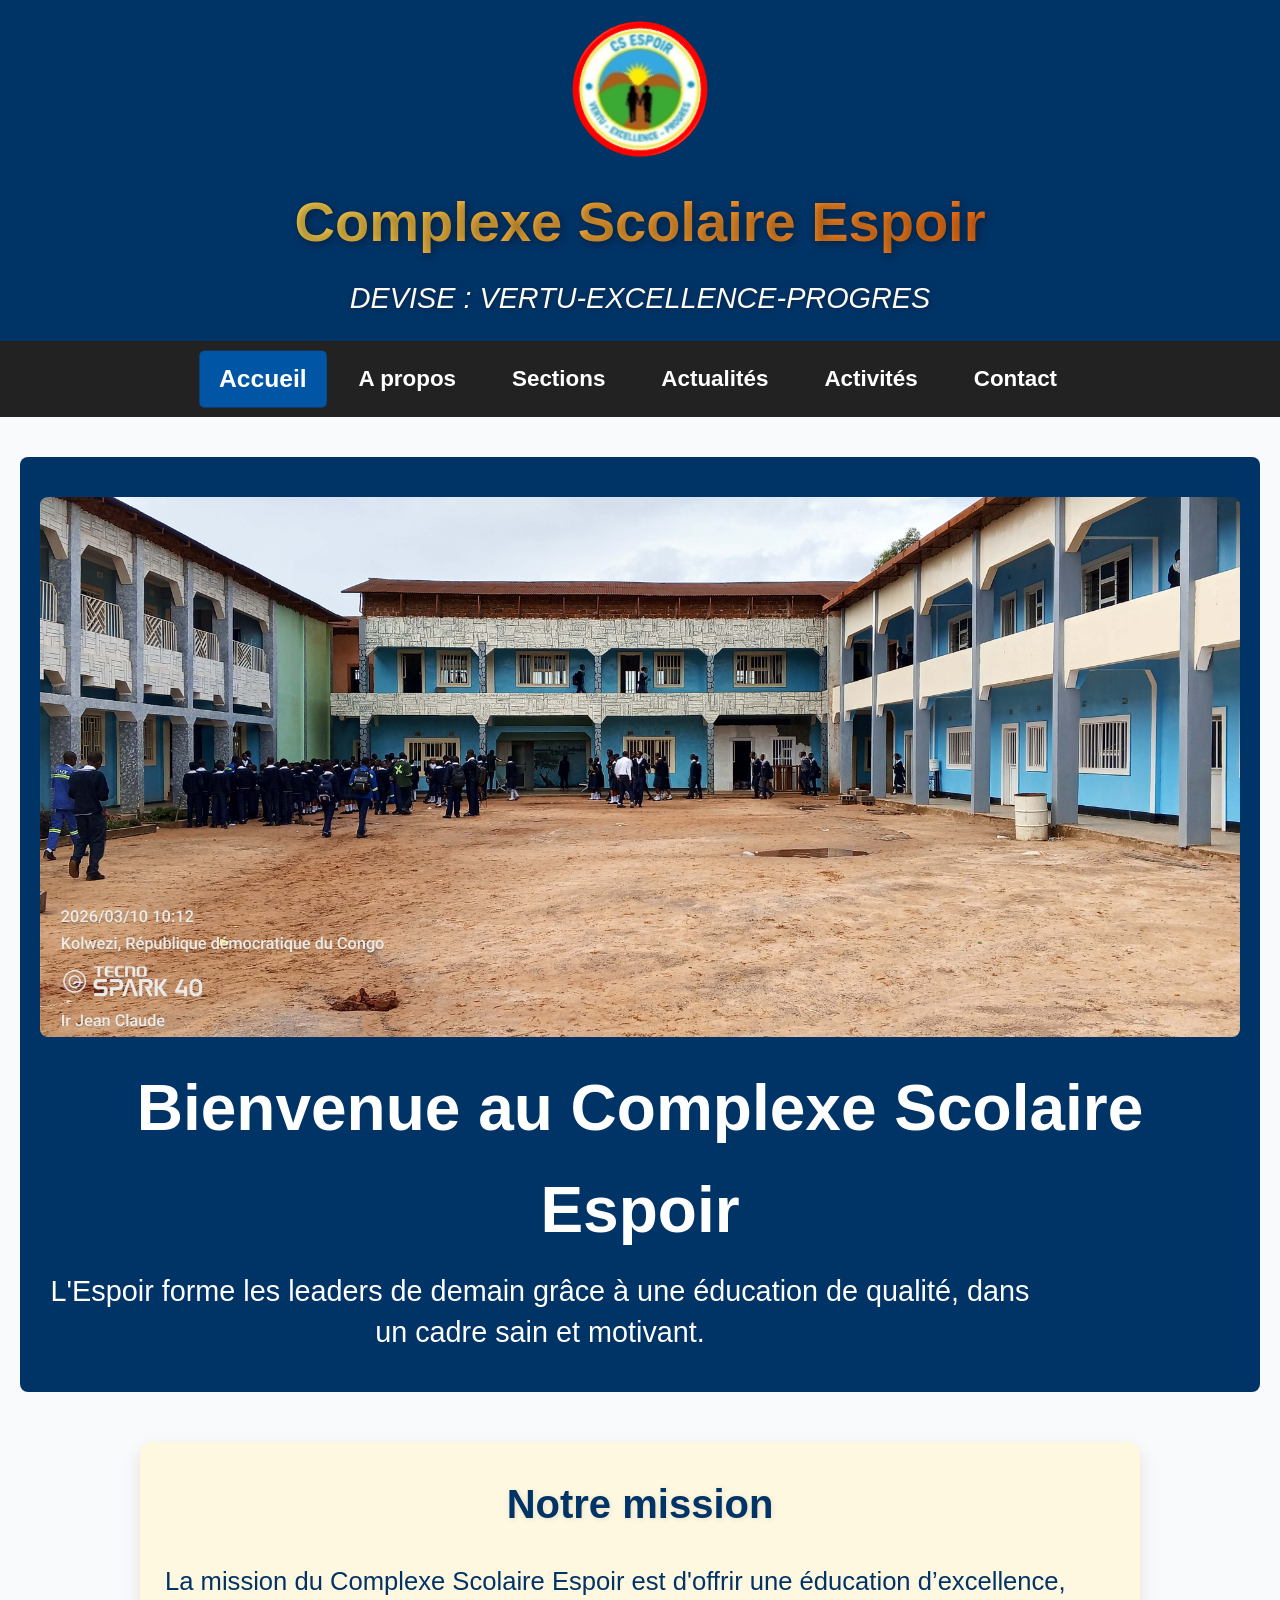
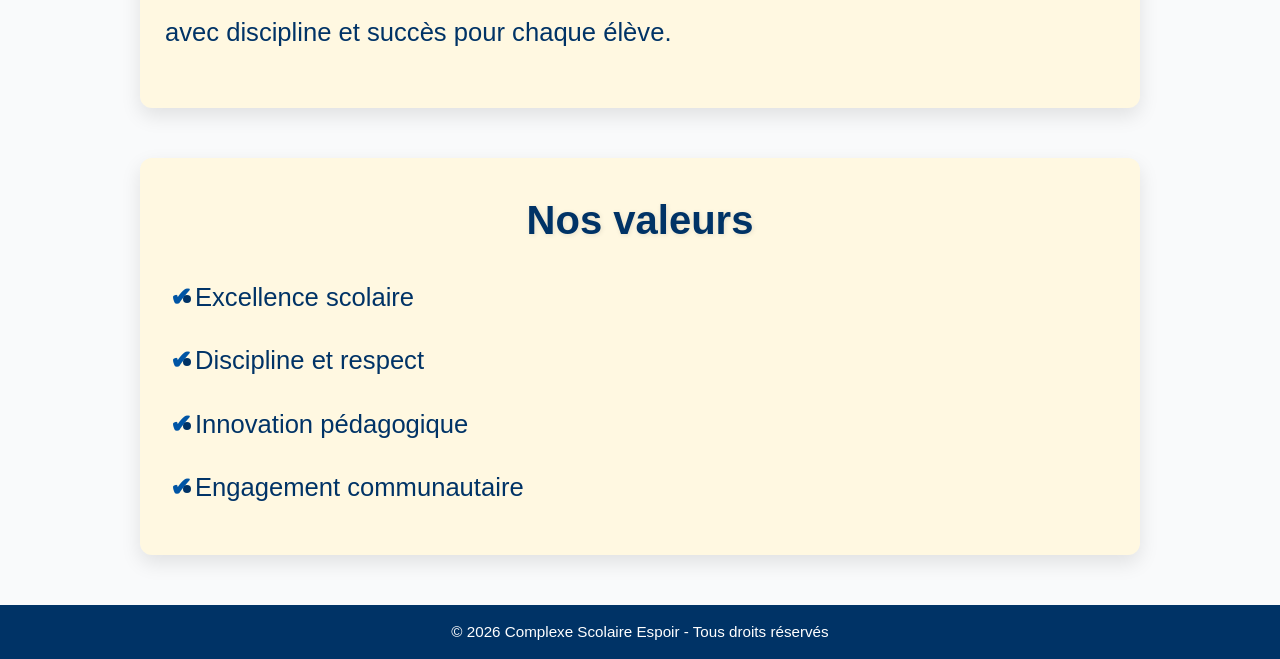
<file: index.html>
<!DOCTYPE html>
<html lang="fr">
<head>
    <meta charset="UTF-8" />
    <meta name="viewport" content="width=device-width, initial-scale=1" />
    <title>Complexe Scolaire Espoir - Accueil</title>
    <link rel="stylesheet" href="css/style.css" />
    <style>
        .admin-btn {
            display: inline-block;
            padding: 10px 20px;
            background-color: #0077cc;
            color: white;
            text-decoration: none;
            border-radius: 5px;
            margin-left: 15px;
        }
        .admin-btn:hover {
            background-color: #005fa3;
        }
    </style>
</head>
<body>

<!-- ------------------------- HEADER ------------------------- -->
<header>
    <div class="logo-container">
         <img src="images/logo_espoir.png" alt="Logo Complexe Scolaire Espoir" class="logo" />
        <h1>Complexe Scolaire Espoir</h1>
    </div>
    <p class="tagline">DEVISE : VERTU-EXCELLENCE-PROGRES</p>
</header>

<!-- ------------------------- NAVIGATION ------------------------- -->
<nav>
    <a href="index.html" class="active">Accueil</a>
    <a href="a_propos.html">A propos</a>
    <a href="sections.html">Sections</a>
    <a href="actualites.html">Actualités</a>
    <a href="activites.html">Activités</a>
    <a href="contact.html">Contact</a>
</nav>

<!-- ------------------------- MAIN CONTENT ------------------------- -->
<main>

    <!-- HERO SECTION -->
    <section class="hero">
        <img src="images/EspoirCours2.jpg" alt="Complexe Scolaire Espoir" class="hero-image" />
        <div class="hero-text">
            <h2>Bienvenue au Complexe Scolaire Espoir</h2>
            <p>L'Espoir forme les leaders de demain grâce à une éducation de qualité, dans un cadre sain et motivant.</p>
        </div>
    </section>

    <!-- SECTION MISSION -->
    <section class="presentation">
        <h3>Notre mission</h3>
        <p>La mission du Complexe Scolaire Espoir est d'offrir une éducation d’excellence, avec discipline et succès pour chaque élève.</p>
    </section>

    <!-- SECTION VALEURS -->
    <section class="presentation">
        <h3>Nos valeurs</h3>
        <ul>
            <li>Excellence scolaire</li>
            <li>Discipline et respect</li>
            <li>Innovation pédagogique</li>
            <li>Engagement communautaire</li>
        </ul>
    </section>

</main>

<!-- ------------------------- FOOTER ------------------------- -->
<footer>
    &copy; 2026 Complexe Scolaire Espoir - Tous droits réservés
</footer>

</body>
</html>
</file>
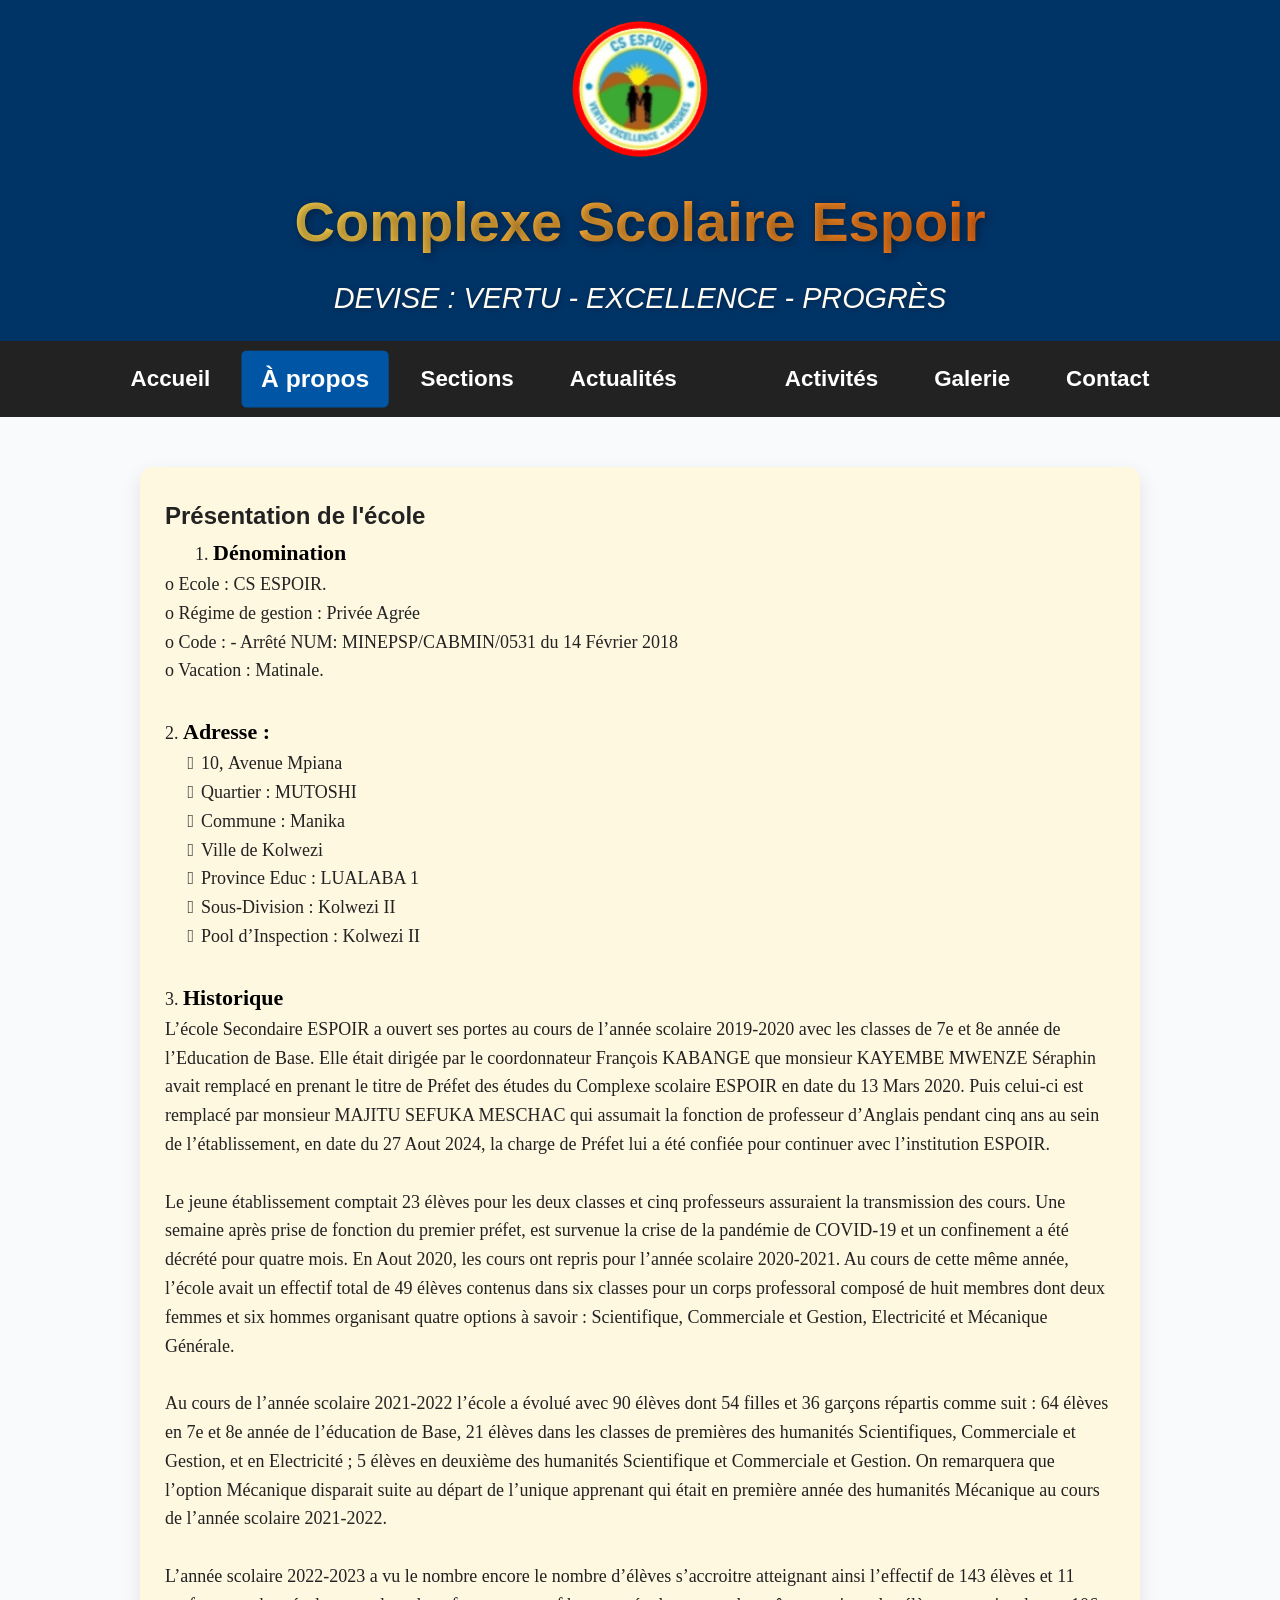
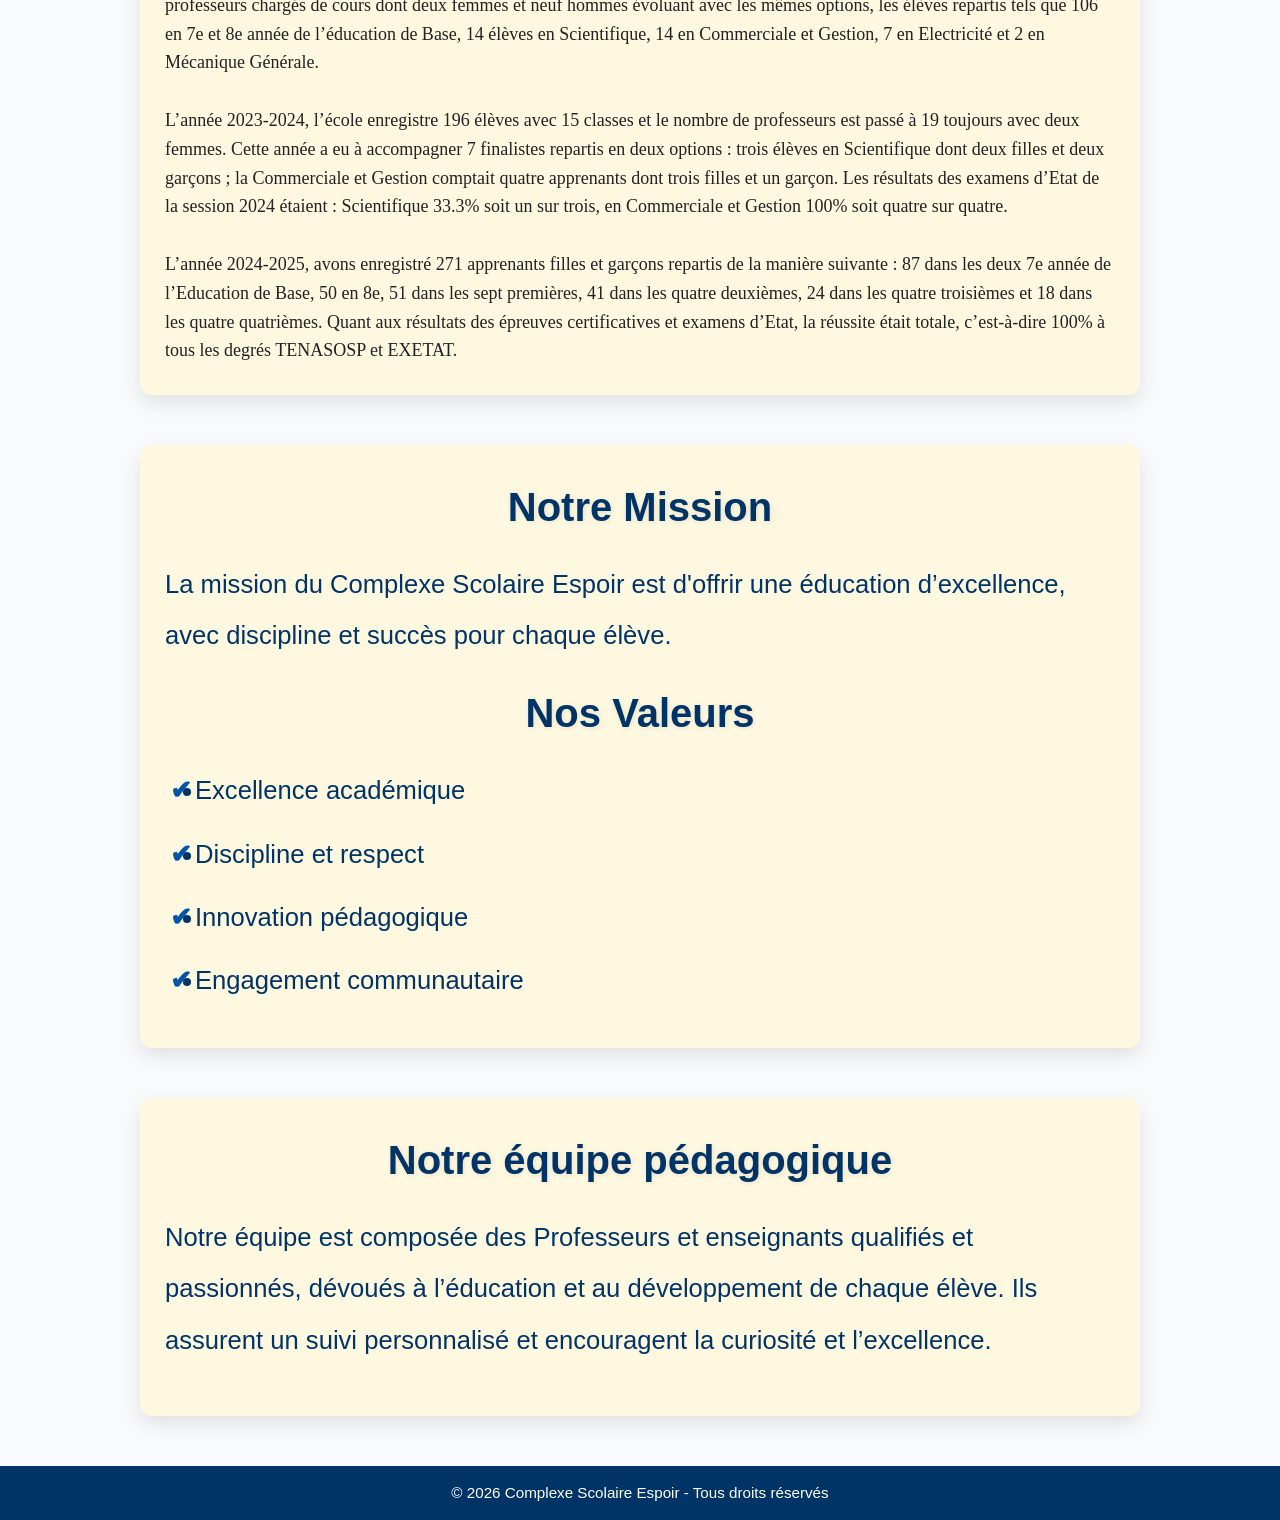
<file: a_propos.html>
<!DOCTYPE html>
<html lang="fr">
<head>
<meta charset="UTF-8">
<meta name="viewport" content="width=device-width, initial-scale=1.0">
<title>À propos - Complexe Scolaire Espoir</title>
<link rel="stylesheet" href="css/style.css">
</head>

<body>

<header>
<div class="logo-container">
<img src="images/logo_espoir.png" alt="Logo Complexe Scolaire Espoir" class="logo" />
    <h1>Complexe Scolaire Espoir</h1>
</div>

<p class="tagline">DEVISE : VERTU - EXCELLENCE - PROGRÈS</p>
</header>

<nav>
    <a href="index.html">Accueil</a>
    <a href="a_propos.html" class="active">À propos</a>
    <a href="sections.html">Sections</a>
    <a href="actualites.html">Actualités</a>.% g
     <a href="activites.html">Activités</a>
    <a href="galerie.html">Galerie</a>
    <a href="contact.html">Contact</a>
</nav>

<main>

<!-- Présentation et Historique de l'école -->
<section class="presentation">
    <h2>Présentation de l'école</h2>

<pre>
1. <span class="titre-section">Dénomination</span>
o Ecole : CS ESPOIR.
o Régime de gestion : Privée Agrée
o Code : - Arrêté NUM: MINEPSP/CABMIN/0531 du 14 Février 2018
o Vacation : Matinale.

2. <span class="titre-section">Adresse :</span>
     	10, Avenue Mpiana
     	Quartier : MUTOSHI
     	Commune : Manika
     	Ville de Kolwezi
     	Province Educ : LUALABA 1
     	Sous-Division : Kolwezi II
     	Pool d’Inspection : Kolwezi II

3. <span class="titre-section">Historique</span>
L’école Secondaire ESPOIR a ouvert ses portes au cours de l’année scolaire 2019-2020 avec les classes de 7e et 8e année de l’Education de Base. Elle était dirigée par le coordonnateur François KABANGE que monsieur KAYEMBE MWENZE Séraphin avait remplacé en prenant le titre de Préfet des études du Complexe scolaire ESPOIR en date du 13 Mars 2020. Puis celui-ci est remplacé par monsieur MAJITU SEFUKA MESCHAC qui assumait la fonction de professeur d’Anglais pendant cinq ans au sein de l’établissement, en date du 27 Aout 2024, la charge de Préfet lui a été confiée pour continuer avec l’institution ESPOIR.

Le jeune établissement comptait 23 élèves pour les deux classes et cinq professeurs assuraient la transmission des cours. Une semaine après prise de fonction du premier préfet, est survenue la crise de la pandémie de COVID-19 et un confinement a été décrété pour quatre mois. En Aout 2020, les cours ont repris pour l’année scolaire 2020-2021. Au cours de cette même année, l’école avait un effectif total de 49 élèves contenus dans six classes pour un corps professoral composé de huit membres dont deux femmes et six hommes organisant quatre options à savoir : Scientifique, Commerciale et Gestion, Electricité et Mécanique Générale.

Au cours de l’année scolaire 2021-2022 l’école a évolué avec 90 élèves dont 54 filles et 36 garçons répartis comme suit : 64 élèves en 7e et 8e année de l’éducation de Base, 21 élèves dans les classes de premières des humanités Scientifiques, Commerciale et Gestion, et en Electricité ; 5 élèves en deuxième des humanités Scientifique et Commerciale et Gestion. On remarquera que l’option Mécanique disparait suite au départ de l’unique apprenant qui était en première année des humanités Mécanique au cours de l’année scolaire 2021-2022.

L’année scolaire 2022-2023 a vu le nombre encore le nombre d’élèves s’accroitre atteignant ainsi l’effectif de 143 élèves et 11 professeurs chargés de cours dont deux femmes et neuf hommes évoluant avec les mêmes options, les élèves repartis tels que 106 en 7e et 8e année de l’éducation de Base, 14 élèves en Scientifique, 14 en Commerciale et Gestion, 7 en Electricité et 2 en Mécanique Générale.

L’année 2023-2024, l’école enregistre 196 élèves avec 15 classes et le nombre de professeurs est passé à 19 toujours avec deux femmes. Cette année a eu à accompagner 7 finalistes repartis en deux options : trois élèves en Scientifique dont deux filles et deux garçons ; la Commerciale et Gestion comptait quatre apprenants dont trois filles et un garçon. Les résultats des examens d’Etat de la session 2024 étaient : Scientifique 33.3% soit un sur trois, en Commerciale et Gestion 100% soit quatre sur quatre.

L’année 2024-2025, avons enregistré 271 apprenants filles et garçons repartis de la manière suivante : 87 dans les deux 7e année de l’Education de Base, 50 en 8e, 51 dans les sept premières, 41 dans les quatre deuxièmes, 24 dans les quatre troisièmes et 18 dans les quatre quatrièmes. Quant aux résultats des épreuves certificatives et examens d’Etat, la réussite était totale, c’est-à-dire 100% à tous les degrés TENASOSP et EXETAT.
</pre>

</section>

<!-- Mission et valeurs -->
<section class="presentation">
    <h3>Notre Mission</h3>
    <p>La mission du Complexe Scolaire Espoir est d'offrir une éducation d’excellence, avec discipline et succès pour chaque élève.</p>

    <h3>Nos Valeurs</h3>
    <ul>
        <li>Excellence académique</li>
        <li>Discipline et respect</li>
        <li>Innovation pédagogique</li>
        <li>Engagement communautaire</li>
    </ul>
</section>

<!-- SECTION ÉQUIPE PÉDAGOGIQUE -->
<section class="presentation">
    <h3>Notre équipe pédagogique</h3>
    <p>Notre équipe est composée des Professeurs et enseignants qualifiés et passionnés, dévoués à l’éducation et au développement de chaque élève. Ils assurent un suivi personnalisé et encouragent la curiosité et l’excellence.</p>

    <div style="display:flex; flex-wrap:wrap; gap:20px; justify-content:center; margin-top:20px;">
        <div style="flex:1 1 200px; text-align:center;">
        </div>
    </div>
</section>

</main>

<footer>
<p>© 2026 Complexe Scolaire Espoir - Tous droits réservés</p>
</footer>

</body>
</html>
</file>
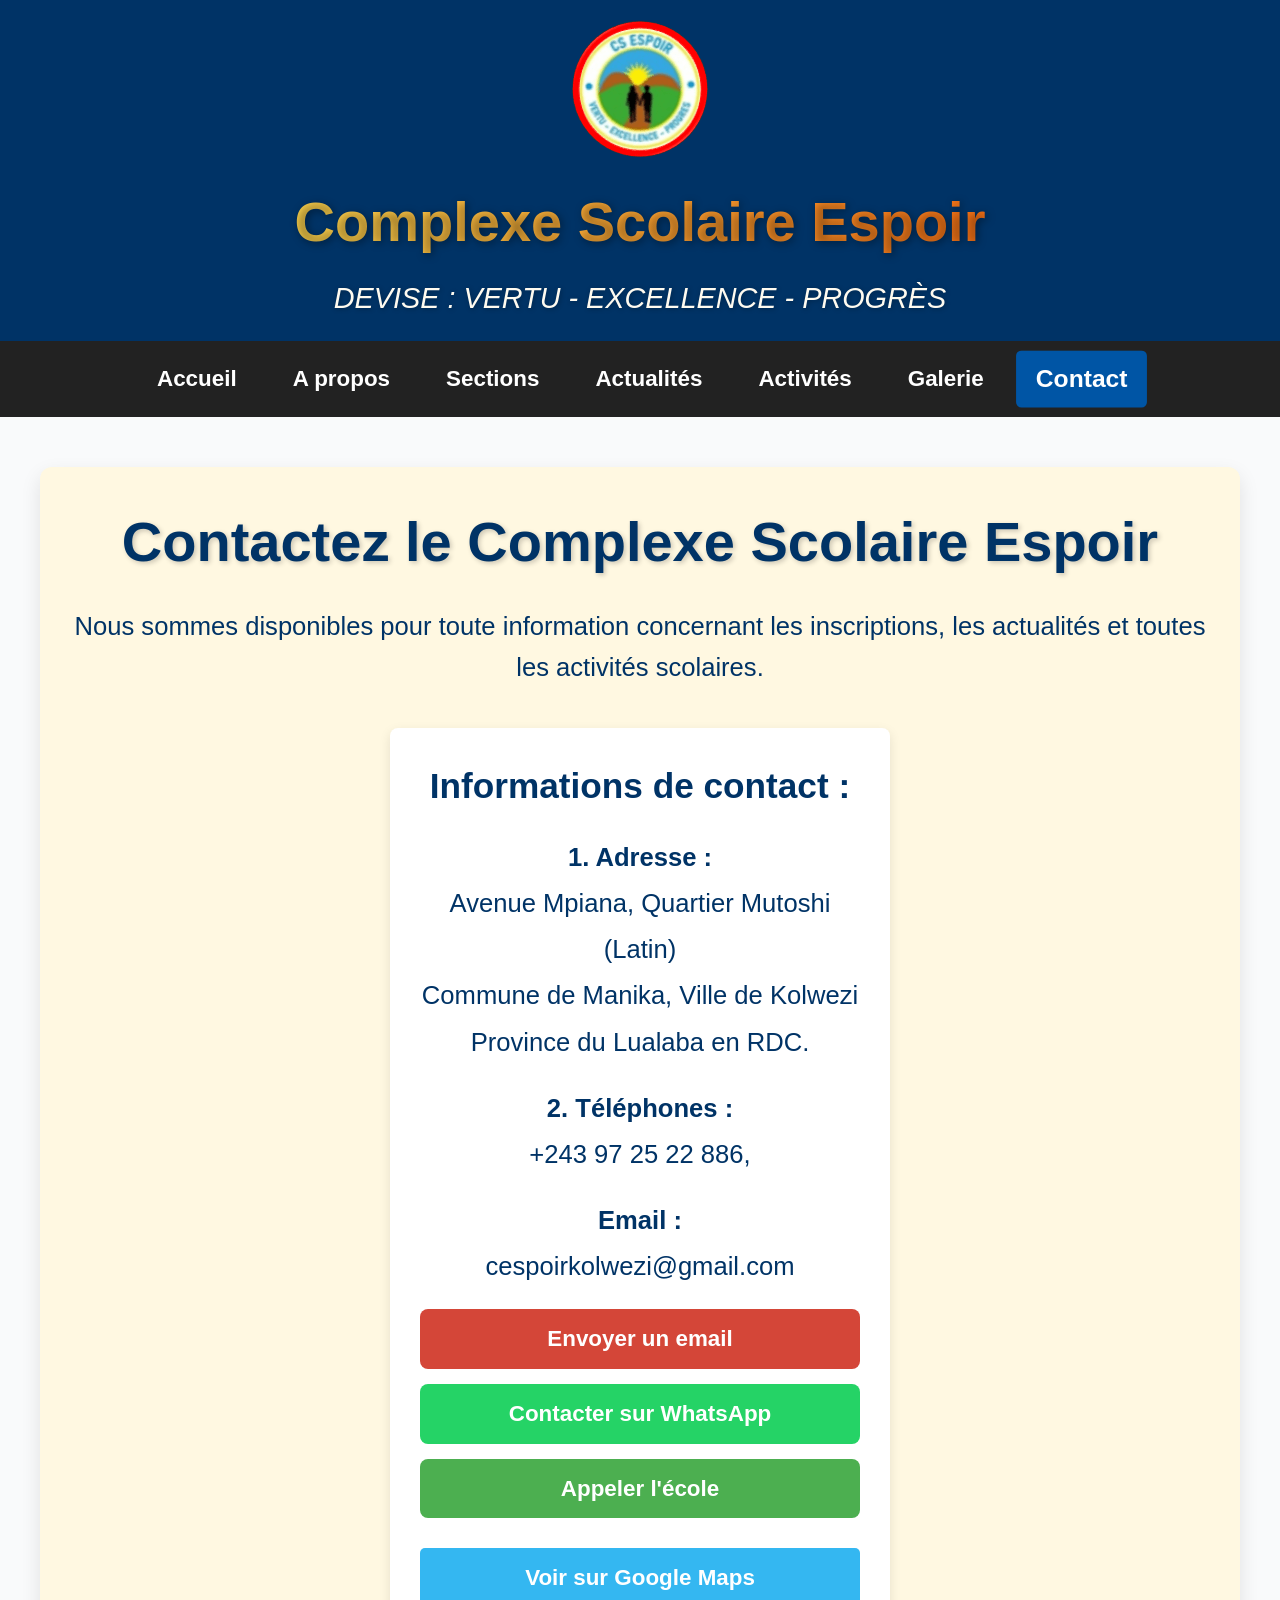
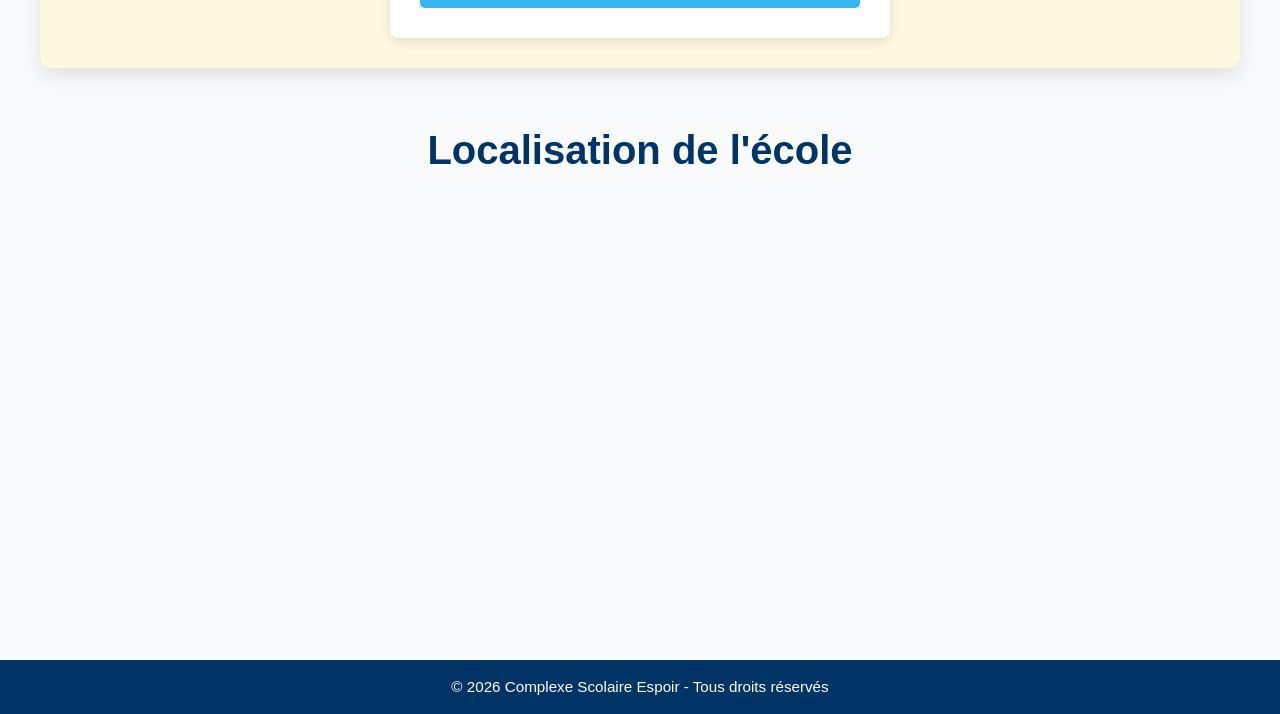
<file: contact.html>
<!DOCTYPE html>
<html lang="fr">
<head>
    <meta charset="UTF-8">
    <meta name="viewport" content="width=device-width, initial-scale=1.0">
    <title>Contact - Complexe Scolaire Espoir</title>
    <link rel="stylesheet" href="css/style.css">
</head>

<body>

<header>
    <div class="logo-container">
        <img src="images/logo_espoir.png" alt="Logo Complexe Scolaire Espoir" class="logo" />
        <h1>Complexe Scolaire Espoir</h1>
    </div>
    <p class="tagline">DEVISE : VERTU - EXCELLENCE - PROGRÈS</p>
</header>

<nav>
    <a href="index.html">Accueil</a>
    <a href="a_propos.html">A propos</a>
    <a href="sections.html">Sections</a>
      <a href="actualites.html">Actualités</a>
    <a href="activites.html">Activités</a>
    <a href="galerie.html">Galerie</a>
    <a href="contact.html" class="active">Contact</a>
</nav>

<main>

<section class="contact">

<h2>Contactez le Complexe Scolaire Espoir</h2>
<p>
Nous sommes disponibles pour toute information concernant
les inscriptions, les actualités et toutes les activités scolaires.
</p>

<div class="contact-container">

</form>

</div>

<!-- INFORMATIONS -->
<div class="contact-info">

<h3>Informations de contact :</h3>

<p><strong>1. Adresse :</strong><br>
Avenue Mpiana, Quartier Mutoshi (Latin)<br>
Commune de Manika, Ville de Kolwezi<br>
Province du Lualaba en RDC.
</p>

<p><strong>2. Téléphones :</strong><br>
+243 97 25 22 886,
</p>

<p><strong>Email :</strong><br>
cespoirkolwezi@gmail.com
</p>

<div class="contact-buttons">

<a href="mailto:cespoirkolwezi@gmail.com?subject=Demande%20d'informations%20sur%20l'école&body=Bonjour,%0A%0AVeuillez%20trouver%20ci-dessous%20ma%20demande.%0A%0A%C3%80%20très%20bient%C3%B4t.%0A%0AMerci!" class="btn-contact gmail">
    Envoyer un email
</a>

<a href="https://wa.me/243972522886" target="_blank" class="btn-contact whatsapp">
Contacter sur WhatsApp
</a>

<a href="tel:+243972522886" class="btn-contact phone">
Appeler l'école
</a>

<!-- Ajout du lien Google Maps -->
<a href="hhttps://maps.app.goo.gl/XqSb1DRvFw5YyKV89?g_st=ac" target="_blank" class="btn-contact maps">
    Voir sur Google Maps
</a>

</div>

</div>

</div>

</section>

<!-- GOOGLE MAPS -->

<section class="map-section">

<h2>Localisation de l'école</h2>

<iframe src="https://www.google.com/maps/embed?pb=!1m18!1m12!1m3!1d405.8137897016461!2d25.516354407034225!3d-10.710219621347191!2m3!1f0!2f0!3f0!3m2!1i1024!2i768!4f13.1!3m3!1m2!1s0x1979e5ba926aa1a5%3A0x247e2c1bb8e9e8c!2sComplexe%20Scolaire%20Espoir%20Kolwezi!5e1!3m2!1sfr!2scd!4v1777552823546!5m2!1sfr!2scd" width="600" height="450" style="border:0;" allowfullscreen="" loading="lazy" referrerpolicy="no-referrer-when-downgrade"></iframe>
</section>

</main>

<footer>
    <p>© 2026 Complexe Scolaire Espoir - Tous droits réservés</p>
</footer>

</body>
</html>
</file>
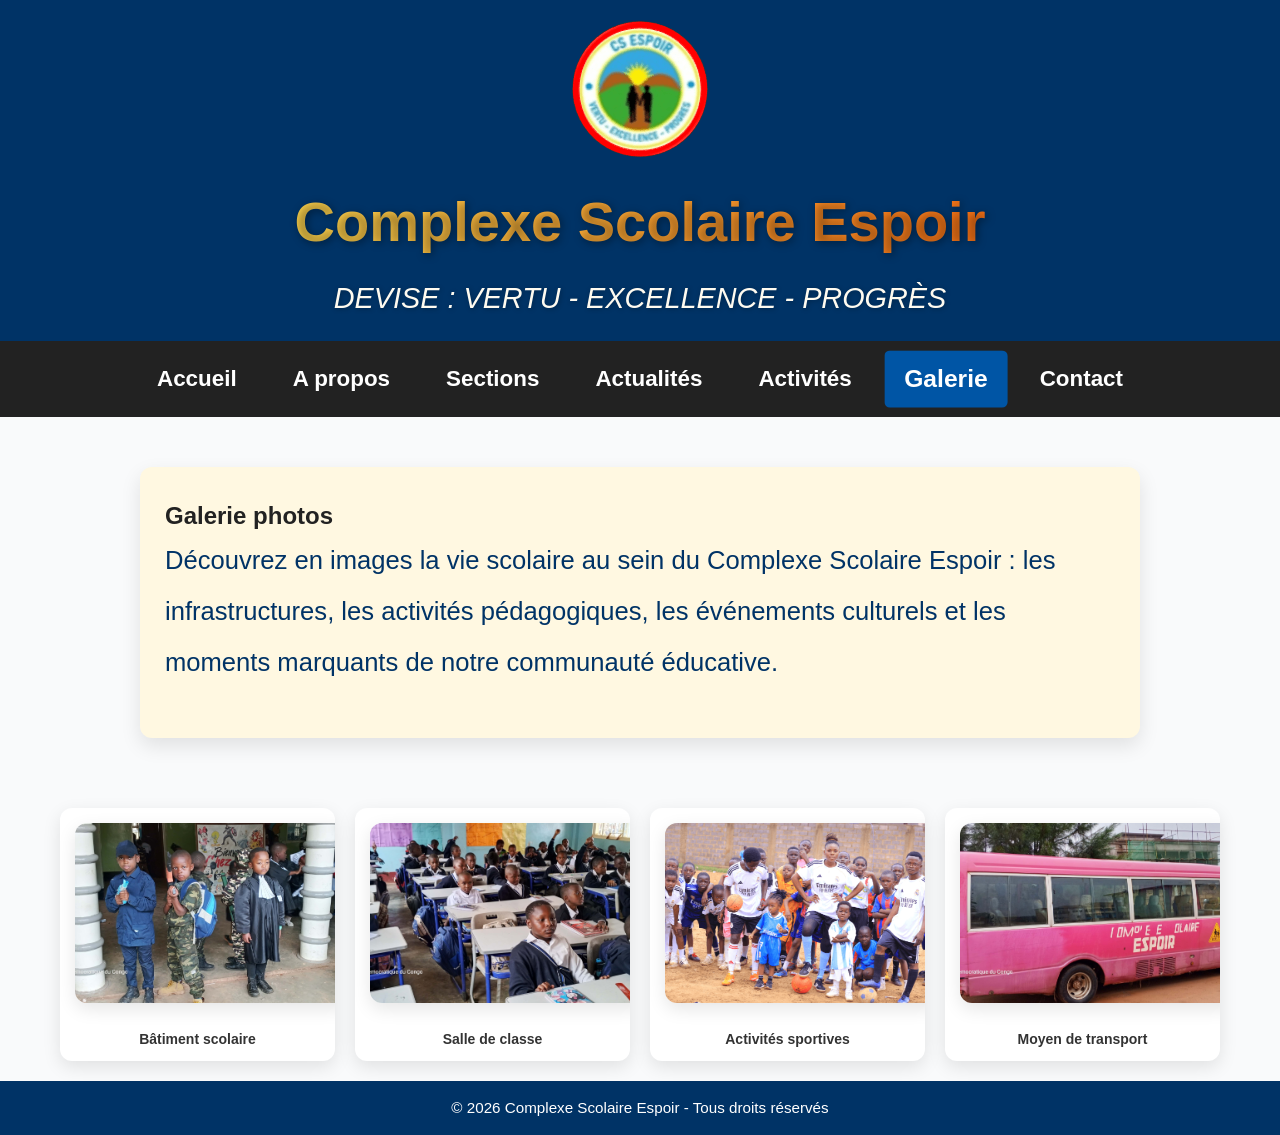
<file: galerie.html>
<!DOCTYPE html>
<html lang="fr">
<head>
<meta charset="UTF-8">
<meta name="viewport" content="width=device-width, initial-scale=1.0">
<title>Galerie - Complexe Scolaire Espoir</title>
<link rel="stylesheet" href="css/style.css">
</head>

<body>

<header>
<div class="logo-container">
 <img src="images/logo_espoir.png" alt="Logo Complexe Scolaire Espoir" class="logo" />
<h1>Complexe Scolaire Espoir</h1>
</div>

<p class="tagline">DEVISE : VERTU - EXCELLENCE - PROGRÈS</p>
</header>

<nav>
<a href="index.html">Accueil</a>
<a href="a_propos.html">A propos</a>
<a href="sections.html">Sections</a>
 <a href="actualites.html">Actualités</a>
<a href="activites.html">Activités</a>
<a href="galerie.html" class="active">Galerie</a>
<a href="contact.html">Contact</a>
</nav>

<main>

<section class="presentation">

<h2>Galerie photos</h2>

<p>
Découvrez en images la vie scolaire au sein du Complexe Scolaire Espoir :
les infrastructures, les activités pédagogiques, les événements
culturels et les moments marquants de notre communauté éducative.
</p>

</section>

<section class="galerie-container">

<div data-title="Bâtiment scolaire">
    <img src="images/maternelle.jpg" alt="Bâtiment scolaire">
</div>

<div data-title="Salle de classe">
    <img src="images/salleclasse.jpg" alt="Salle de classe">
</div>

<div data-title="Activités sportives">
    <img src="images/Joueurs.png" alt="Activités sportives">
</div>

<div data-title="Moyen de transport">
    <img src="images/Bus.jpg" alt="Moyen de transport">
</div>
</section>
</main>

<footer>

<p>© 2026 Complexe Scolaire Espoir - Tous droits réservés</p>

</footer>

</body>
</html>
</file>
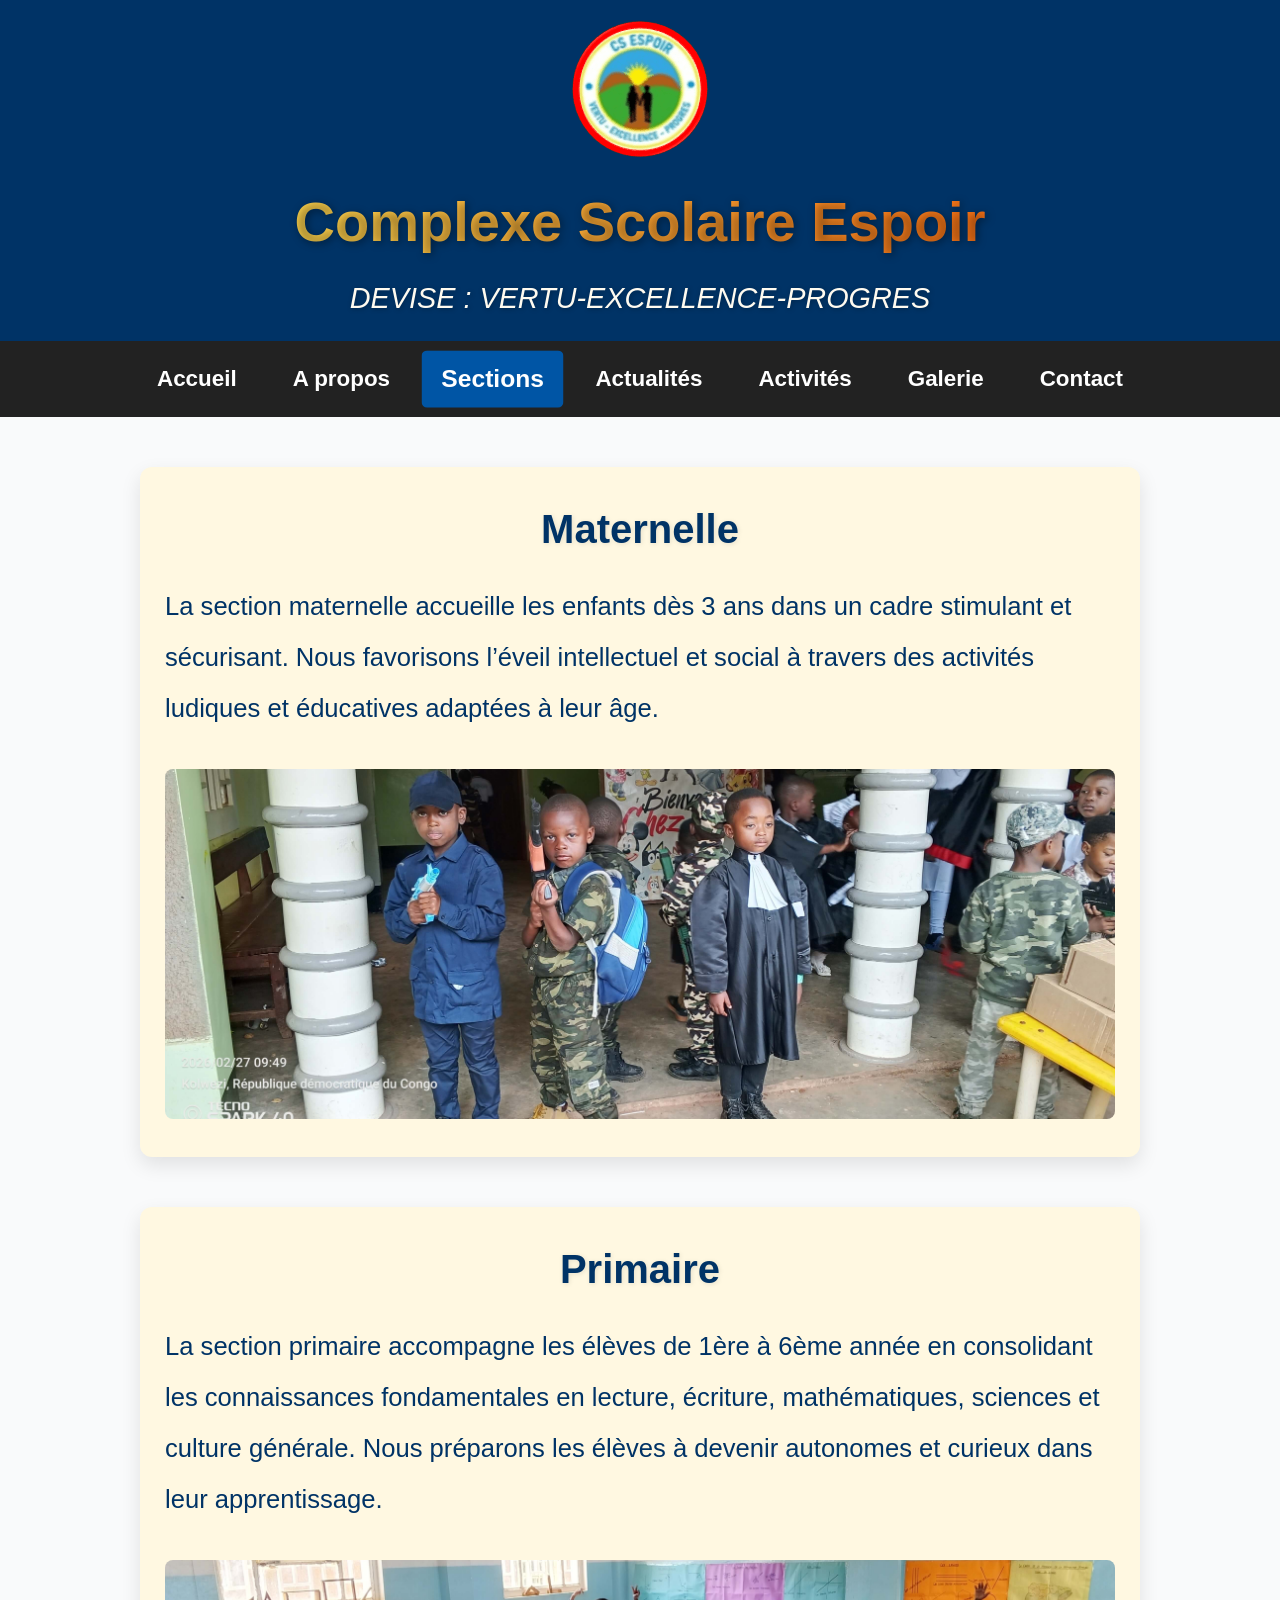
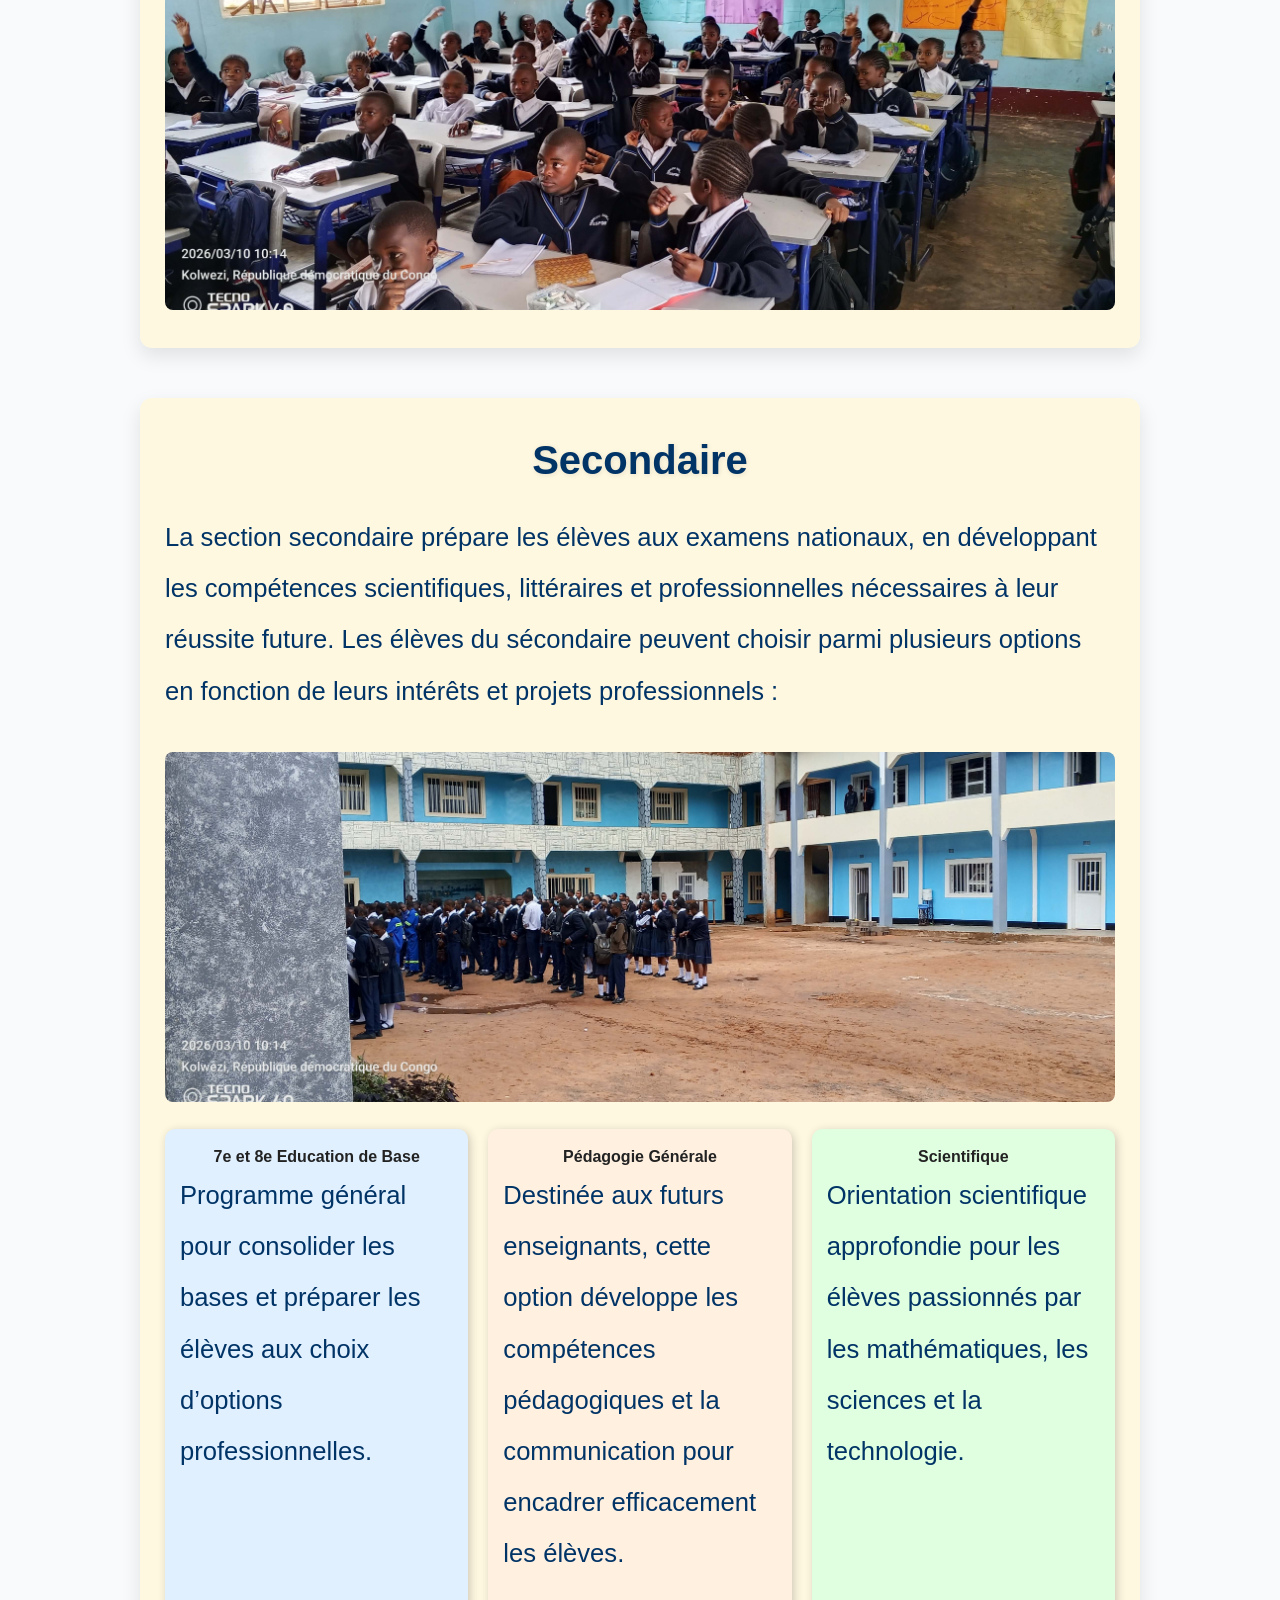
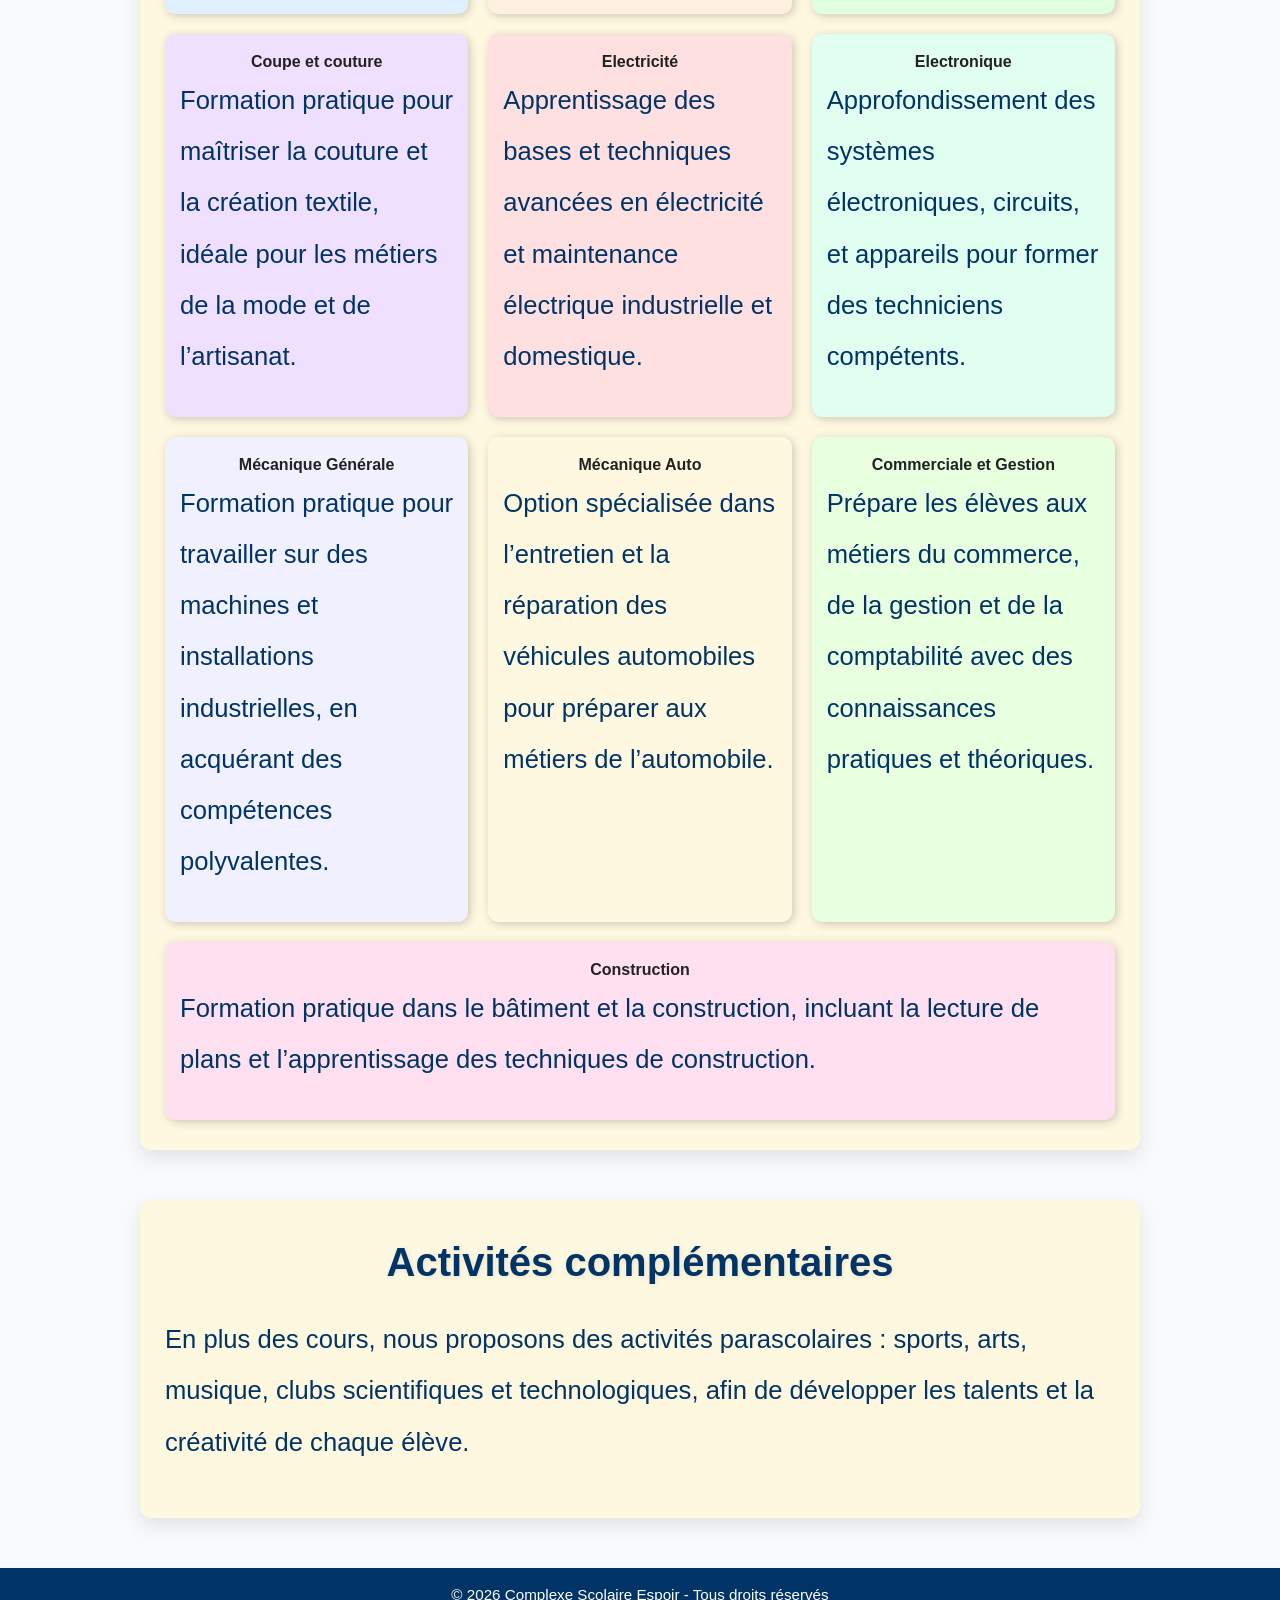
<file: sections.html>
<!DOCTYPE html>
<html lang="fr">
<head>
    <meta charset="UTF-8" />
    <meta name="viewport" content="width=device-width, initial-scale=1" />
    <title>Sections - Complexe Scolaire Espoir</title>
    <link rel="stylesheet" href="css/style.css" />
</head>
<body>

<!-- HEADER -->
<header>
    <div class="logo-container">
      <img src="images/logo_espoir.png" alt="Logo Complexe Scolaire Espoir" class="logo" />
        <h1>Complexe Scolaire Espoir</h1>
    </div>
    <p class="tagline">DEVISE : VERTU-EXCELLENCE-PROGRES</p>
</header>

<!-- NAVIGATION -->
<nav>
    <a href="index.html">Accueil</a>
   <a href="a_propos.html">A propos</a>
    <a href="sections.html" class="active">Sections</a>
    <a href="actualites.html">Actualités</a>
    <a href="activites.html">Activités</a>
    <a href="galerie.html">Galerie</a>
    <a href="contact.html">Contact</a>
</nav>

<main>

    <!-- SECTION Maternelle -->
    <section class="presentation">
        <h3>Maternelle</h3>
        <p>La section maternelle accueille les enfants dès 3 ans dans un cadre stimulant et sécurisant. Nous favorisons l’éveil intellectuel et social à travers des activités ludiques et éducatives adaptées à leur âge.</p>
        <img src="images/maternelle.jpg" alt="Maternelle" style="width:100%; max-height:350px; object-fit:cover; border-radius:8px; margin-top:15px;" />
    </section>

    <!-- SECTION Primaire -->
    <section class="presentation">
        <h3>Primaire</h3>
        <p>La section primaire accompagne les élèves de 1ère à 6ème année en consolidant les connaissances fondamentales en lecture, écriture, mathématiques, sciences et culture générale. Nous préparons les élèves à devenir autonomes et curieux dans leur apprentissage.</p>
        <img src="images/Primaire.jpg" alt="Primaire" style="width:100%; max-height:350px; object-fit:cover; border-radius:8px; margin-top:15px;" />
    </section>

    <!-- SECTION Secondaire avec options -->
    <section class="presentation">
        <h3>Secondaire</h3>
        <p>La section secondaire prépare les élèves aux examens nationaux, en développant les compétences scientifiques, littéraires et professionnelles nécessaires à leur réussite future.  
        Les élèves du sécondaire peuvent choisir parmi plusieurs options en fonction de leurs intérêts et projets professionnels :</p>
        <img src="images/Secondaire.jpg" alt="Secondaire" style="width:100%; max-height:350px; object-fit:cover; border-radius:8px; margin-top:15px;" />
        <div style="display:flex; flex-wrap:wrap; gap:20px; margin-top:20px; justify-content:center;">

            <div style="flex:1 1 250px; padding:15px; background-color:#e0f0ff; border-radius:10px; text-align:center; box-shadow:2px 2px 10px rgba(0,0,0,0.2);">
                <h4>7e et 8e Education de Base</h4>
                <p>Programme général pour consolider les bases et préparer les élèves aux choix d’options professionnelles.</p>
            </div>

            <div style="flex:1 1 250px; padding:15px; background-color:#fff0e0; border-radius:10px; text-align:center; box-shadow:2px 2px 10px rgba(0,0,0,0.2);">
                <h4>Pédagogie Générale</h4>
                <p>Destinée aux futurs enseignants, cette option développe les compétences pédagogiques et la communication pour encadrer efficacement les élèves.</p>
            </div>

            <div style="flex:1 1 250px; padding:15px; background-color:#e0ffe0; border-radius:10px; text-align:center; box-shadow:2px 2px 10px rgba(0,0,0,0.2);">
                <h4>Scientifique</h4>
                <p>Orientation scientifique approfondie pour les élèves passionnés par les mathématiques, les sciences et la technologie.</p>
            </div>

            <div style="flex:1 1 250px; padding:15px; background-color:#f0e0ff; border-radius:10px; text-align:center; box-shadow:2px 2px 10px rgba(0,0,0,0.2);">
                <h4>Coupe et couture</h4>
                <p>Formation pratique pour maîtriser la couture et la création textile, idéale pour les métiers de la mode et de l’artisanat.</p>
            </div>

            <div style="flex:1 1 250px; padding:15px; background-color:#ffe0e0; border-radius:10px; text-align:center; box-shadow:2px 2px 10px rgba(0,0,0,0.2);">
                <h4>Electricité</h4>
                <p>Apprentissage des bases et techniques avancées en électricité et maintenance électrique industrielle et domestique.</p>
            </div>

            <div style="flex:1 1 250px; padding:15px; background-color:#e0fff0; border-radius:10px; text-align:center; box-shadow:2px 2px 10px rgba(0,0,0,0.2);">
                <h4>Electronique</h4>
                <p>Approfondissement des systèmes électroniques, circuits, et appareils pour former des techniciens compétents.</p>
            </div>

            <div style="flex:1 1 250px; padding:15px; background-color:#f0f0ff; border-radius:10px; text-align:center; box-shadow:2px 2px 10px rgba(0,0,0,0.2);">
                <h4>Mécanique Générale</h4>
                <p>Formation pratique pour travailler sur des machines et installations industrielles, en acquérant des compétences polyvalentes.</p>
            </div>

            <div style="flex:1 1 250px; padding:15px; background-color:#fff8e0; border-radius:10px; text-align:center; box-shadow:2px 2px 10px rgba(0,0,0,0.2);">
                <h4>Mécanique Auto</h4>
                <p>Option spécialisée dans l’entretien et la réparation des véhicules automobiles pour préparer aux métiers de l’automobile.</p>
            </div>

            <div style="flex:1 1 250px; padding:15px; background-color:#e8ffe0; border-radius:10px; text-align:center; box-shadow:2px 2px 10px rgba(0,0,0,0.2);">
                <h4>Commerciale et Gestion</h4>
                <p>Prépare les élèves aux métiers du commerce, de la gestion et de la comptabilité avec des connaissances pratiques et théoriques.</p>
            </div>

            <div style="flex:1 1 250px; padding:15px; background-color:#ffe0f0; border-radius:10px; text-align:center; box-shadow:2px 2px 10px rgba(0,0,0,0.2);">
                <h4>Construction</h4>
                <p>Formation pratique dans le bâtiment et la construction, incluant la lecture de plans et l’apprentissage des techniques de construction.</p>
            </div>

        </div>
    </section>

    <!-- SECTION Activités complémentaires -->
    <section class="presentation">
        <h3>Activités complémentaires</h3>
        <p>En plus des cours, nous proposons des activités parascolaires : sports, arts, musique, clubs scientifiques et technologiques, afin de développer les talents et la créativité de chaque élève.</p>
    </section>

</main>

<!-- FOOTER -->
<footer>
    &copy; 2026 Complexe Scolaire Espoir - Tous droits réservés
</footer>

</body>
</html>
</file>
<file: css/style.css>
/* ------------------------- RESET ------------------------- */
* {
    margin: 0;
    padding: 0;
    box-sizing: border-box;
}

body {
    font-family: 'Segoe UI', Tahoma, Geneva, Verdana, sans-serif;
    background-color: #f9fafb;
    color: #222;
    line-height: 1.6;
}

/* ------------------------- HEADER ------------------------- */
header {
    background-color: #003366;
    color: white;
    padding: 20px 20px;
    text-align: center;
}

.logo-container {
    display: flex;
    align-items: center;
    justify-content: center;
    gap: 15px;
    flex-direction: column;
}

.logo {
    width: auto; /* Adaptation automatique à la taille de l'image */
    max-width: 250px; /* Largeur maximale ajustée */
    height: auto; /* Conserve les proportions */
    object-fit: contain;
}

/* Titre spectaculaire avec dégradé, ombre et animation */
header .logo-container h1 {
    font-size: 3.5rem;
    background: linear-gradient(90deg, #fcd34d, #f97316);
    -webkit-background-clip: text;
    -webkit-text-fill-color: transparent;
    text-shadow: 2px 2px 8px rgba(0, 0, 0, 0.4);
    font-weight: 800;
    animation: fadeInUp 1s ease forwards;
    opacity: 0;
}

/* Devise élégante et animée */
header .tagline {
    font-size: 1.8rem;
    font-style: italic;
    color: #fffbf0;
    text-shadow: 1px 1px 5px rgba(0, 0, 0, 0.3);
    margin-top: 8px;
    animation: fadeInUp 1.5s ease forwards;
    opacity: 0;
}

/* Animation fadeInUp */
@keyframes fadeInUp {
    0% {
        opacity: 0;
        transform: translateY(20px);
    }
    100% {
        opacity: 1;
        transform: translateY(0);
        opacity: 1;
    }
}

/* ------------------------- NAVIGATION ------------------------- */
nav {
    background-color: #222;
    display: flex;
    justify-content: center;
    flex-wrap: wrap;
    gap: 20px;
    padding: 12px 0;
}

nav a {
    color: white;
    text-decoration: none;
    font-weight: 700;
    font-size: 1.4rem;
    padding: 8px 18px;
    border-radius: 5px;
    transition: all 0.3s ease;
}

nav a:hover,
nav a.active {
    background-color: #0055a5;
    color: #fff;
    transform: scale(1.1);
}

/* ------------------------- HERO ------------------------- */
.hero {
    display: flex;
    flex-direction: column;
    align-items: center;
    justify-content: center;
    text-align: center;
    margin: 40px 20px;
    padding: 40px 20px;
    background-color: #003366;
    border-radius: 8px;
}

.hero-image {
    width: 100%;
    max-height: 600px; /* Augmenter la taille maximale */
    object-fit: cover;
    margin-bottom: 20px;
    border-radius: 8px;
}

.hero-text h2 {
    font-size: 4rem;
    color: white;
    margin-bottom: 10px;
}

.hero-text p {
    font-size: 1.8rem;
    color: white;
    max-width: 1000px;
    line-height: 1.4;
}

/* ------------------------- SECTIONS MISSION, VALEURS, CONTACT ------------------------- */
.presentation {
    max-width: 1000px;
    margin: 50px auto;
    padding: 30px 25px;
    background-color: #fff8e1;  /* crème clair */
    border-radius: 12px;
    box-shadow: 0 8px 20px rgba(0,0,0,0.1);
    animation: fadeInUp 1s ease forwards;
    opacity: 0;
    transition: all 0.5s ease;
}

.presentation h3 {
    font-size: 2.5rem;
    color: #003366;             /* bleu foncé */
    margin-bottom: 20px;
    font-weight: 800;
    text-shadow: 1px 1px 5px rgba(0,0,0,0.1);
}

.presentation p {
    font-size: 1.6rem;
    line-height: 2;
    margin-bottom: 20px;
    text-align: left;
    color: #003366;
}

.presentation ul {
    font-size: 1.6rem;
    line-height: 2;
    margin-left: 40px;
    color: #003366;
}

.presentation ul li {
    margin-bottom: 12px;
    position: relative;
}

.presentation ul li::before {
    content: "✔";
    color: #0055a5;
    font-weight: bold;
    display: inline-block;
    width: 25px;
    margin-left: -35px;
}

.presentation form {
    max-width: 600px;
    margin: 30px auto 0 auto;
    display: flex;
    flex-direction: column;
    gap: 18px;
}

.presentation input,
.presentation textarea {
    padding: 14px;
    font-size: 1.3rem;
    border-radius: 8px;
    border: 1px solid #ccc;
    width: 100%;
    transition: all 0.3s ease;
}

.presentation input:focus,
.presentation textarea:focus {
    border-color: #0055a5;           /* bleu moyen au focus */
    box-shadow: 0 0 8px rgba(0,85,165,0.3);
    outline: none;
}

.presentation button {
    padding: 16px;
    font-size: 1.4rem;
    background: linear-gradient(90deg, #003366, #0055a5);
    color: white;
    font-weight: bold;
    border: none;
    border-radius: 8px;
    cursor: pointer;
    transition: all 0.3s ease;
}

.presentation button:hover {
    background: linear-gradient(90deg, #0055a5, #003366);
    transform: scale(1.05);
}

/* ------------------------- FOOTER ------------------------- */
footer {
    background-color: #003366;
    color: white;
    text-align: center;
    padding: 15px 10px;
    font-size: 0.95rem;
}

/* ------------------------- IMAGES (ajustement des photos) ------------------------- */

/* Galerie */
.galerie-container img {
    width: 100%;
    max-width: 500px; /* Largeur maximale pour les images de la galerie */
    height: auto; 
    object-fit: cover; 
    margin: 15px;
}

/* Activités */
.activites-container {
    display: flex;
    flex-wrap: wrap;
    gap: 30px;
    justify-content: center;
    padding: 30px 0;
}

/* Style des cartes d'activités avec image et texte côte à côte */
.activite-card {
    display: flex;
    flex-direction: row; /* Les éléments dans chaque carte sont alignés en ligne */
    align-items: center; /* Aligner verticalement l'image et le texte */
    justify-content: flex-start;
    background-color: #fff;
    border-radius: 12px;
    box-shadow: 0 8px 20px rgba(0, 0, 0, 0.1);
    width: 100%;
    max-width: 800px; /* Limiter la taille maximale des cartes */
    margin-bottom: 20px;
    padding: 20px;
    transition: all 0.3s ease;
}

/* Style des images dans les cartes d'activités */
.activite-card img {
    width: 50%; /* La largeur de l'image sera 50% de la carte */
    height: auto;
    object-fit: cover;
    border-radius: 8px;
    margin-right: 20px; /* Espacement entre l'image et le texte */
}

/* Style des titres des cartes d'activités */
.activite-card h3 {
    font-size: 2.2rem;
    color: #003366; /* Bleu foncé */
    font-weight: 700;
    margin-bottom: 10px;
}

/* Style des paragraphes (résumé) dans les cartes d'activités */
.activite-card p {
    font-size: 1.8rem; /* Agrandir la taille du texte pour le résumé */
    color: #555; /* Gris foncé pour le texte */
    line-height: 1.8;
    text-align: left;
    max-width: 500px; /* Limiter la largeur du texte pour une meilleure lisibilité */
}

/* Lorsqu'on survole une carte d'activité, on ajoute un effet de zoom */
.activite-card:hover {
    transform: scale(1.05);
    box-shadow: 0 15px 30px rgba(0, 0, 0, 0.2);
}

/* Responsivité pour les petits écrans */
@media (max-width: 768px) {
    /* Sur mobile, les éléments (image et texte) sont disposés verticalement */
    .activite-card {
        flex-direction: column; /* Placer l'image au-dessus du texte */
        align-items: center; /* Centrer l'image et le texte */
        text-align: center;
    }
    
    .activite-card img {
        width: 80%; /* Réduire la taille des images sur mobile */
        margin-right: 0;
        margin-bottom: 15px;
    }

    .activite-card h3 {
        font-size: 1.8rem; /* Réduire la taille des titres sur mobile */
    }

    .activite-card p {
        font-size: 1.6rem; /* Réduire la taille du texte sur mobile */
    }
}

/* ------------------------- RESPONSIVE ------------------------- */
@media (max-width: 900px) {
    .presentation {
        padding: 25px 15px;
    }
    .presentation h3 {
        font-size: 2.2rem;
    }
    .presentation p,
    .presentation ul,
    .presentation input,
    .presentation textarea {
        font-size: 1.4rem;
    }
    .presentation button {
        font-size: 1.3rem;
        padding: 14px;
    }
}

@media (max-width: 600px) {
    .logo-container {
        flex-direction: column;
        gap: 5px;
    }
    .logo {
        width: 120px; /* Augmenter la taille du logo pour mobile */
        height: auto;
    }
    header .logo-container h1 {
        font-size: 2.5rem;
    }
    header .tagline {
        font-size: 1.3rem;
    }
    .hero-text h2 {
        font-size: 1.8rem;
    }
    nav a {
        font-size: 1.2rem;
        padding: 6px 12px;
    }
    .presentation {
        padding: 20px 15px;
    }
    .galerie-container img,
    .activites-container img {
        max-width: 90%; /* Réduire la taille des images */
    }
}

/* ------------------------- CONTACT ------------------------- */
.contact {
    max-width: 1200px;
    margin: 50px auto;
    padding: 30px;
    background-color: #fff8e1; /* Crème clair */
    border-radius: 12px;
    box-shadow: 0 8px 20px rgba(0,0,0,0.1);
    animation: fadeInUp 1s ease forwards;
    opacity: 0;
}

/* Titre de la section */
.contact h2 {
    font-size: 3.5rem;
    color: #003366;
    font-weight: 700;
    text-align: center;
    margin-bottom: 20px;
    text-shadow: 2px 2px 5px rgba(0,0,0,0.2);
}

/* Sous-titre */
.contact p {
    font-size: 1.6rem;
    color: #003366;
    text-align: center;
    margin-bottom: 40px;
}

/* Conteneur principal pour le formulaire et les infos */
.contact-container {
    display: flex;
    justify-content: space-between;
    gap: 40px;
    flex-wrap: wrap;
}

/* Formulaire de contact */
.contact-form {
    flex: 1;
    background-color: #fff;
    padding: 30px;
    border-radius: 8px;
    box-shadow: 0 4px 12px rgba(0, 0, 0, 0.1);
    max-width: 500px;
    margin: 0 auto;
}

.contact-form h3 {
    font-size: 2.2rem;
    color: #003366;
    margin-bottom: 20px;
    font-weight: 700;
}

.contact-form input,
.contact-form textarea {
    width: 100%;
    padding: 12px;
    font-size: 1.4rem;
    margin-bottom: 20px;
    border: 1px solid #ccc;
    border-radius: 8px;
    box-sizing: border-box;
    transition: all 0.3s ease;
}

.contact-form input:focus,
.contact-form textarea:focus {
    border-color: #0055a5;
    box-shadow: 0 0 8px rgba(0, 85, 165, 0.3);
    outline: none;
}

.contact-form button {
    width: 100%;
    padding: 14px;
    font-size: 1.5rem;
    background: linear-gradient(90deg, #003366, #0055a5);
    color: white;
    font-weight: bold;
    border: none;
    border-radius: 8px;
    cursor: pointer;
    transition: all 0.3s ease;
}

.contact-form button:hover {
    background: linear-gradient(90deg, #0055a5, #003366);
    transform: scale(1.05);
}

/* Informations de contact */
.contact-info {
    flex: 1;
    background-color: #fff;
    padding: 30px;
    border-radius: 8px;
    box-shadow: 0 4px 12px rgba(0, 0, 0, 0.1);
    max-width: 500px;
    margin: 0 auto;
}

.contact-info h3 {
    font-size: 2.2rem;
    color: #003366;
    margin-bottom: 20px;
    font-weight: 700;
}

/* Style des paragraphes dans les informations */
.contact-info p {
    font-size: 1.6rem;
    color: #003366;
    line-height: 1.8;
    margin-bottom: 20px;
}

/* Boutons de contact */
.contact-buttons {
    display: flex;
    flex-direction: column;
    gap: 15px;
    margin-top: 20px;
}

.contact-buttons .btn-contact {
    display: inline-block;
    text-align: center;
    padding: 12px 18px;
    font-size: 1.4rem;
    color: white;
    font-weight: bold;
    border-radius: 8px;
    transition: all 0.3s ease;
    text-decoration: none;
    width: 100%;
    box-sizing: border-box;
}

.contact-buttons .btn-contact:hover {
    transform: scale(1.05);
}

.contact-buttons .gmail {
    background-color: #d44638;
}

.contact-buttons .gmail:hover {
    background-color: #a63d2c;
}

.contact-buttons .whatsapp {
    background-color: #25d366;
}

.contact-buttons .whatsapp:hover {
    background-color: #1e9e57;
}

.contact-buttons .phone {
    background-color: #4caf50;
}

.contact-buttons .phone:hover {
    background-color: #45a247;
}

/* ------------------------- GOOGLE MAP ------------------------- */
.map-section {
    margin-top: 40px;
    text-align: center;
}

.map-section h2 {
    font-size: 2.5rem;
    color: #003366;
    font-weight: 700;
    margin-bottom: 20px;
}

/* ------------------------- RESPONSIVE ------------------------- */
@media (max-width: 900px) {
    .contact-container {
        flex-direction: column;
        gap: 30px;
    }

    .contact-form,
    .contact-info {
        width: 100%;
        max-width: 100%;
    }

    .contact-buttons .btn-contact {
        width: 100%;
    }
}

@media (max-width: 600px) {
    .contact h2 {
        font-size: 2.8rem;
    }

    .contact p {
        font-size: 1.4rem;
    }

    .contact-form h3,
    .contact-info h3 {
        font-size: 2rem;
    }

    .contact-form input,
    .contact-form textarea {
        font-size: 1.3rem;
    }

    .contact-form button {
        font-size: 1.4rem;
        padding: 14px;
    }
}

/* ------------------------- Lien Google Maps ------------------------- */
.btn-contact.maps {
    background-color: #34b7f1; /* Couleur bleu clair spécifique pour Maps */
    color: white;
    border: none;
    padding: 12px 24px;
    font-size: 1.4rem;
    text-align: center;
    border-radius: 5px;
    text-decoration: none;
    display: inline-block;
    transition: 0.3s;
    margin-top: 15px;  /* Espacement pour séparer du reste des boutons */
}

.btn-contact.maps:hover {
    background-color: #1a8fd2; /* Couleur plus foncée au survol */
}

/* ------------------------- Responsive Mobile ------------------------- */
@media (max-width: 768px) {
    .contact-buttons {
        display: flex;
        flex-direction: column;
        gap: 10px;
    }
    
    .btn-contact.maps {
        width: 100%;
    }
}



/* Largeur des colonnes du tableau */
table {
    width: 100%;
    border-collapse: collapse;
    margin-top: 10px;
}

th, td {
    border: 1px solid #ccc;
    padding: 10px;  /* Espacement interne pour plus de lisibilité */
    text-align: left;
    font-size: 14px;
}

th {
    background-color: #f2f2f2;
    font-weight: bold;
}

/* Largeur de chaque colonne spécifique */
th:nth-child(1), td:nth-child(1) { width: 5%; }  /* ID */
th:nth-child(2), td:nth-child(2) { width: 10%; } /* Nom */
th:nth-child(3), td:nth-child(3) { width: 10%; } /* Postnom */
th:nth-child(4), td:nth-child(4) { width: 10%; } /* Prénom */
th:nth-child(5), td:nth-child(5) { width: 5%; }  /* Sexe */
th:nth-child(6), td:nth-child(6) { width: 10%; } /* Lieu de naissance */
th:nth-child(7), td:nth-child(7) { width: 10%; } /* Date de naissance */
th:nth-child(8), td:nth-child(8) { width: 10%; } /* Classe */
th:nth-child(9), td:nth-child(9) { width: 10%; } /* Nom père */
th:nth-child(10), td:nth-child(10) { width: 10%; } /* Téléphone père */
th:nth-child(11), td:nth-child(11) { width: 10%; } /* Profession père */
th:nth-child(12), td:nth-child(12) { width: 10%; } /* Nom mère */
th:nth-child(13), td:nth-child(13) { width: 10%; } /* Téléphone mère */
th:nth-child(14), td:nth-child(14) { width: 10%; } /* Profession mère */
th:nth-child(15), td:nth-child(15) { width: 15%; } /* Adresse */
th:nth-child(16), td:nth-child(16) { width: 5%; } /* Photo */
th:nth-child(17), td:nth-child(17) { width: 5%; } /* Document */
th:nth-child(18), td:nth-child(18) { width: 5%; } /* Paiement */
th:nth-child(19), td:nth-child(19) { width: 10%; } /* Date inscription */
th:nth-child(20), td:nth-child(20) { width: 10%; } /* Réf. paiement */
th:nth-child(21), td:nth-child(21) { width: 10%; } /* Statut */
th:nth-child(22), td:nth-child(22) { width: 10%; } /* Section */
th:nth-child(23), td:nth-child(23) { width: 15%; } /* Action */

/* Actions (liens) */
td a {
    color: #0077cc;
    text-decoration: none;
}

td a:hover {
    color: #005fa3;
    font-weight: bold;
}

/* Pour les petits écrans (tablette et mobile) */
@media (max-width: 1024px) {
    table, thead, tbody, th, td, tr {
        display: block;
    }
    tr { 
        margin-bottom: 15px;
    }
    th {
        display: none;
    }
    td {
        border: none;
        position: relative;
        padding-left: 50%;
    }
    td:before {
        position: absolute;
        top: 10px;
        left: 10px;
        width: 45%;
        white-space: nowrap;
        font-weight: bold;
    }

    td:nth-of-type(1):before { content: "ID"; }
    td:nth-of-type(2):before { content: "Nom"; }
    td:nth-of-type(3):before { content: "Postnom"; }
    td:nth-of-type(4):before { content: "Prénom"; }
    td:nth-of-type(5):before { content: "Sexe"; }
    td:nth-of-type(6):before { content: "Lieu de naissance"; }
    td:nth-of-type(7):before { content: "Date de naissance"; }
    td:nth-of-type(8):before { content: "Classe"; }
    td:nth-of-type(9):before { content: "Nom père"; }
    td:nth-of-type(10):before { content: "Téléphone père"; }
    td:nth-of-type(11):before { content: "Profession père"; }
    td:nth-of-type(12):before { content: "Nom mère"; }
    td:nth-of-type(13):before { content: "Téléphone mère"; }
    td:nth-of-type(14):before { content: "Profession mère"; }
    td:nth-of-type(15):before { content: "Adresse"; }
    td:nth-of-type(16):before { content: "Photo"; }
    td:nth-of-type(17):before { content: "Document"; }
    td:nth-of-type(18):before { content: "Paiement"; }
    td:nth-of-type(19):before { content: "Date inscription"; }
    td:nth-of-type(20):before { content: "Réf. paiement"; }
    td:nth-of-type(21):before { content: "Statut"; }
    td:nth-of-type(22):before { content: "Section"; }
    td:nth-of-type(23):before { content: "Action"; }
}

/* Centrer le titre dans la top-bar */
.top-bar h2 {
    text-align: center; /* Centrer le texte */
    flex: 1; /* Permet au titre de prendre tout l'espace disponible */
    font-size: 24px; /* Ajuste la taille du texte si nécessaire */
    margin: 0; /* Supprime les marges par défaut */
}

/* Modifier la top-bar pour qu'elle soit flexible */
.top-bar {
    display: flex;
    justify-content: space-between;
    align-items: center;
    margin-bottom: 20px;
    flex-wrap: wrap;
}

/* Section Actualités */
.news-container {
    display: flex;
    flex-wrap: wrap;
    justify-content: space-between;
    gap: 20px;
    margin-top: 20px;
}

.news-card {
    background-color: #fff;
    border-radius: 8px;
    box-shadow: 0 4px 8px rgba(0, 0, 0, 0.1);
    overflow: hidden;
    width: calc(33.333% - 20px); /* 3 cartes par ligne avec espacement */
    transition: transform 0.3s ease;
}

.news-card:hover {
    transform: translateY(-10px); /* Effet de survol pour donner une sensation de profondeur */
}

.news-card img {
    width: 100%;
    height: auto;
    object-fit: cover;
}

.news-card h3 {
    font-size: 1.5rem;
    color: #333;
    margin: 15px;
    font-weight: bold;
}

.news-card .date {
    font-size: 1rem;
    color: #999;
    margin: 0 15px;
    margin-bottom: 15px;
}

.news-card p {
    font-size: 1rem;
    color: #555;
    padding: 0 15px 15px;
    text-align: justify;
}

/* Mobile responsiveness */
@media (max-width: 768px) {
    .news-card {
        width: calc(50% - 20px); /* 2 cartes par ligne pour les petits écrans */
    }
}

@media (max-width: 480px) {
    .news-card {
        width: 100%; /* 1 carte par ligne pour les très petits écrans */
    }
}
/* Reset simple */
* {
    margin: 0;
    padding: 0;
    box-sizing: border-box;
}

/* Correction affichage mobile admin */
@media screen and (max-width: 600px) {
    body {
        padding: 10px;
    }

    form {
        width: 95%;
        max-width: 100%;
        padding: 25px;
    }

    input {
        font-size: 18px;
        padding: 14px;
    }

    button {
        font-size: 18px;
        padding: 14px;
    }

    h2 {
        font-size: 24px;
    }

    .error {
        font-size: 16px;
    }
}
/* Amélioration pro du formulaire admin */

/* Effet carte moderne */
form {
    box-shadow: 0 10px 30px rgba(0,0,0,0.15);
    border: none;
    transition: 0.3s ease;
}

/* Effet au survol */
form:hover {
    transform: translateY(-3px);
}

/* Champs avec effet focus premium */
input:focus {
    border: 1px solid #0077cc;
    box-shadow: 0 0 8px rgba(0,119,204,0.4);
    outline: none;
}

/* Bouton plus moderne */
button {
    font-weight: bold;
    letter-spacing: 0.5px;
    transition: all 0.3s ease;
}

/* Effet hover bouton */
button:hover {
    background: linear-gradient(135deg, #0077cc, #005fa3);
    transform: scale(1.03);
}

/* Animation douce à l'ouverture */
form {
    animation: fadeSmooth 0.6s ease;
}

@keyframes fadeSmooth {
    from {
        opacity: 0;
        transform: translateY(20px);
    }
    to {
        opacity: 1;
        transform: translateY(0);
    }
}

/* Correction images personnel */
.staff-container {
    display: flex;
    flex-wrap: wrap;
    justify-content: center;
    gap: 20px;
}

.staff-card {
    width: 200px;
    text-align: center;
}

.staff-card img {
    width: 100%;
    height: 200px;
    object-fit: cover;
    border-radius: 10px;
}

/* Empêche les images de casser la page */
img {
    max-width: 100%;
    height: auto;
}

/* Responsive mobile */
@media screen and (max-width: 600px) {
    .staff-card {
        width: 45%;
    }

    .staff-card img {
        height: 150px;
    }
}

/* ===== ACTIVITÉS - CARTES MODERNES ===== */

.activites-container {
    display: grid;
    grid-template-columns: repeat(auto-fit, minmax(250px, 1fr));
    gap: 25px;
    padding: 20px;
    max-width: 1200px;
    margin: auto;
}

/* ===== ACTIVITÉS STYLE SIMPLE & STRUCTURÉ ===== */

.activites-container {
    display: grid;
    grid-template-columns: repeat(auto-fit, minmax(220px, 1fr));
    gap: 20px;
    padding: 20px;
    max-width: 1200px;
    margin: auto;
}

/* Carte simple */
.activite-card {
    background: #fff;
    border-radius: 10px;
    overflow: hidden;
    box-shadow: 0 5px 15px rgba(0,0,0,0.1);
    text-align: center;
    transition: 0.2s ease;
}

/* léger effet au survol */
.activite-card:hover {
    transform: translateY(-3px);
}

/* image */
.activite-card img {
    width: 100%;
    height: 170px;
    object-fit: cover;
}

/* titre sous image */
.activite-card h3 {
    margin: 10px 10px 5px;
    font-size: 16px;
    color: #222;
}

/* texte résumé en bas */
.activite-card p {
    padding: 0 12px 15px;
    font-size: 13px;
    color: #555;
    line-height: 1.4;
}

/* mobile */
@media screen and (max-width: 600px) {
    .activite-card img {
        height: 150px;
    }

    .activite-card h3 {
        font-size: 15px;
    }

    .activite-card p {
        font-size: 12px;
    }
}/* ===== ACTIVITÉS STYLE SIMPLE & STRUCTURÉ ===== */

.activites-container {
    display: grid;
    grid-template-columns: repeat(auto-fit, minmax(220px, 1fr));
    gap: 20px;
    padding: 20px;
    max-width: 1200px;
    margin: auto;
}

/* Carte simple */
.activite-card {
    background: #fff;
    border-radius: 10px;
    overflow: hidden;
    box-shadow: 0 5px 15px rgba(0,0,0,0.1);
    text-align: center;
    transition: 0.2s ease;
}

/* léger effet au survol */
.activite-card:hover {
    transform: translateY(-3px);
}

/* image */
.activite-card img {
    width: 100%;
    height: 170px;
    object-fit: cover;
}

/* titre sous image */
.activite-card h3 {
    margin: 10px 10px 5px;
    font-size: 16px;
    color: #222;
}

/* ===== SECTION ACTIVITÉS - CARTES PROPRES ===== */

.activites-container {
    display: grid;
    grid-template-columns: repeat(auto-fit, minmax(230px, 1fr));
    gap: 25px;
    padding: 20px;
    max-width: 1200px;
    margin: auto;
}

/* Carte */
.activite-card {
    background: #ffffff;
    border-radius: 12px;
    overflow: hidden;
    box-shadow: 0 6px 18px rgba(0,0,0,0.1);
    text-align: center;
    transition: 0.3s ease;
}

/* Effet au survol */
.activite-card:hover {
    transform: translateY(-5px);
    box-shadow: 0 10px 25px rgba(0,0,0,0.15);
}

/* Image */
.activite-card img {
    width: 100%;
    height: 180px;
    object-fit: cover;
    display: block;
}

/* Titre */
.activite-card h3 {
    margin: 12px 10px 5px;
    font-size: 17px;
    color: #222;
}

/* Texte résumé */
.activite-card p {
    padding: 0 12px 18px;
    font-size: 14px;
    color: #555;
    line-height: 1.4;
}

/* Responsive téléphone */
@media screen and (max-width: 600px) {
    .activites-container {
        grid-template-columns: 1fr;
        padding: 10px;
    }

    .activite-card img {
        height: 160px;
    }
}
/* ===== ACTIVITÉS - VERSION PROPRE CORRIGÉE ===== */

.activites-container {
    display: grid;
    grid-template-columns: repeat(auto-fit, minmax(260px, 1fr));
    gap: 25px;
    padding: 20px;
    max-width: 1200px;
    margin: auto;
}

/* Carte propre */
.activite-card {
    background: #fff;
    border-radius: 14px;
    overflow: hidden;
    box-shadow: 0 8px 20px rgba(0,0,0,0.08);
    display: flex;
    flex-direction: column;
    align-items: center;
    text-align: center;
}

/* IMAGE FORCÉE PROPRE */
.activite-card img {
    width: 100%;
    height: 180px;
    object-fit: cover;
    display: block;
}

/* TITRE */
.activite-card h3 {
    margin: 12px 10px 8px;
    font-size: 18px;
    color: #222;
    font-weight: 600;
}

/* TEXTE BIEN LISIBLE */
.activite-card p {
    padding: 0 15px 20px;
    font-size: 14px;
    color: #555;
    line-height: 1.5;
    text-align: center;
}

/* HOVER PROPRE */
.activite-card:hover {
    transform: translateY(-5px);
    transition: 0.3s ease;
    box-shadow: 0 12px 25px rgba(0,0,0,0.15);
}

/* MOBILE */
@media screen and (max-width: 600px) {
    .activites-container {
        grid-template-columns: 1fr;
        padding: 10px;
    }

    .activite-card img {
        height: 160px;
    }

    .activite-card h3 {
        font-size: 16px;
    }

    .activite-card p {
        font-size: 13px;
    }
}
/* Agrandir les textes des activités */
.activite-card p {
    font-size: 16px;
    color: #444;
    line-height: 1.6;
}

/* ===== GALERIE PRO PRESTIGE ===== */

.galerie-container {
    display: grid;
    grid-template-columns: repeat(auto-fit, minmax(250px, 1fr));
    gap: 20px;
    padding: 20px;
    max-width: 1200px;
    margin: auto;
}

/* Images galerie */
.galerie-container img {
    width: 100%;
    height: 200px;
    object-fit: cover;
    border-radius: 12px;
    box-shadow: 0 6px 18px rgba(0,0,0,0.1);
    transition: 0.3s ease;
    display: block;
}

/* Effet hover */
.galerie-container img:hover {
    transform: scale(1.05);
    box-shadow: 0 10px 25px rgba(0,0,0,0.2);
}

/* Mobile */
@media screen and (max-width: 600px) {
    .galerie-container {
        grid-template-columns: repeat(2, 1fr);
        gap: 10px;
        padding: 10px;
    }

    .galerie-container img {
        height: 140px;
    }
}

/* ===== GALERIE PRO AVEC TITRES LIÉS AUX IMAGES ===== */

.galerie-container {
    display: grid;
    grid-template-columns: repeat(auto-fit, minmax(240px, 1fr));
    gap: 20px;
    padding: 20px;
    max-width: 1200px;
    margin: auto;
}

/* chaque bloc image + titre */
.galerie-container div {
    background: #fff;
    border-radius: 12px;
    overflow: hidden;
    box-shadow: 0 6px 18px rgba(0,0,0,0.1);
    text-align: center;
    transition: 0.3s ease;
}

/* image */
.galerie-container img {
    width: 100%;
    height: 180px;
    object-fit: cover;
    display: block;
}

/* texte sous image */
.galerie-container div::after {
    content: attr(data-title);
    display: block;
    padding: 10px;
    font-size: 14px;
    color: #333;
    font-weight: 600;
}

/* hover */
.galerie-container div:hover {
    transform: translateY(-5px);
}

/* mobile */
@media screen and (max-width: 600px) {
    .galerie-container {
        grid-template-columns: repeat(2, 1fr);
        gap: 10px;
        padding: 10px;
    }

    .galerie-container img {
        height: 140px;
    }
}


/* --- Style pour le formulaire de modification des informations de l'admin --- */
h3 {
    font-size: 24px;
    color: #333;
    text-align: center;
    margin-bottom: 20px;
}

form {
    background-color: #fff;
    padding: 30px;
    border-radius: 10px;
    box-shadow: 0 4px 10px rgba(0, 0, 0, 0.1);
    max-width: 500px;
    margin: 0 auto;
    font-family: Arial, sans-serif;
}

form div {
    margin-bottom: 20px;
}

label {
    font-size: 16px;
    color: #555;
    display: block;
    margin-bottom: 8px;
}

input[type="text"], input[type="password"] {
    width: 100%;
    padding: 12px;
    border: 1px solid #ccc;
    border-radius: 8px;
    font-size: 16px;
    background-color: #f9f9f9;
    box-sizing: border-box;
    transition: all 0.3s ease;
}

input[type="text"]:focus, input[type="password"]:focus {
    border-color: #0077cc;
    outline: none;
    background-color: #fff;
}

button[type="submit"] {
    width: 100%;
    padding: 14px;
    background-color: #0077cc;
    color: #fff;
    border: none;
    border-radius: 8px;
    font-size: 18px;
    font-weight: bold;
    cursor: pointer;
    transition: background-color 0.3s ease;
}

button[type="submit"]:hover {
    background-color: #005fa3;
}

button[type="submit"]:active {
    background-color: #00407a;
}

form a {
    color: #0077cc;
    text-decoration: none;
    font-size: 14px;
    display: block;
    text-align: center;
    margin-top: 15px;
}

form a:hover {
    text-decoration: underline;
}

.presentation pre {
    white-space: pre-wrap;   /* permet retour à la ligne automatique */
    word-wrap: break-word;   /* casse les mots trop longs */
    overflow-wrap: break-word;
    max-width: 100%;
}

.presentation pre {
    white-space: pre-wrap;      /* garde les paragraphes + retour à la ligne */
    word-wrap: break-word;
    overflow-wrap: break-word;

    font-family: "Times New Roman", Georgia, serif; /* police propre type document */
    font-size: 18px;            /* taille lisible */
    line-height: 1.6;           /* espacement confortable */

    max-width: 100%;
}

.titre-section {
    color: black;
    font-size: 22px;
    font-weight: bold;
}

.presentation pre {
    white-space: pre-wrap;
    word-wrap: break-word;
    overflow-wrap: break-word;

    font-family: "Times New Roman", Georgia, serif;
    font-size: 18px;
    line-height: 1.6;

    max-width: 100%;

    text-indent: 30px; /* 👈 indentation du début de chaque paragraphe */
}
</file>
